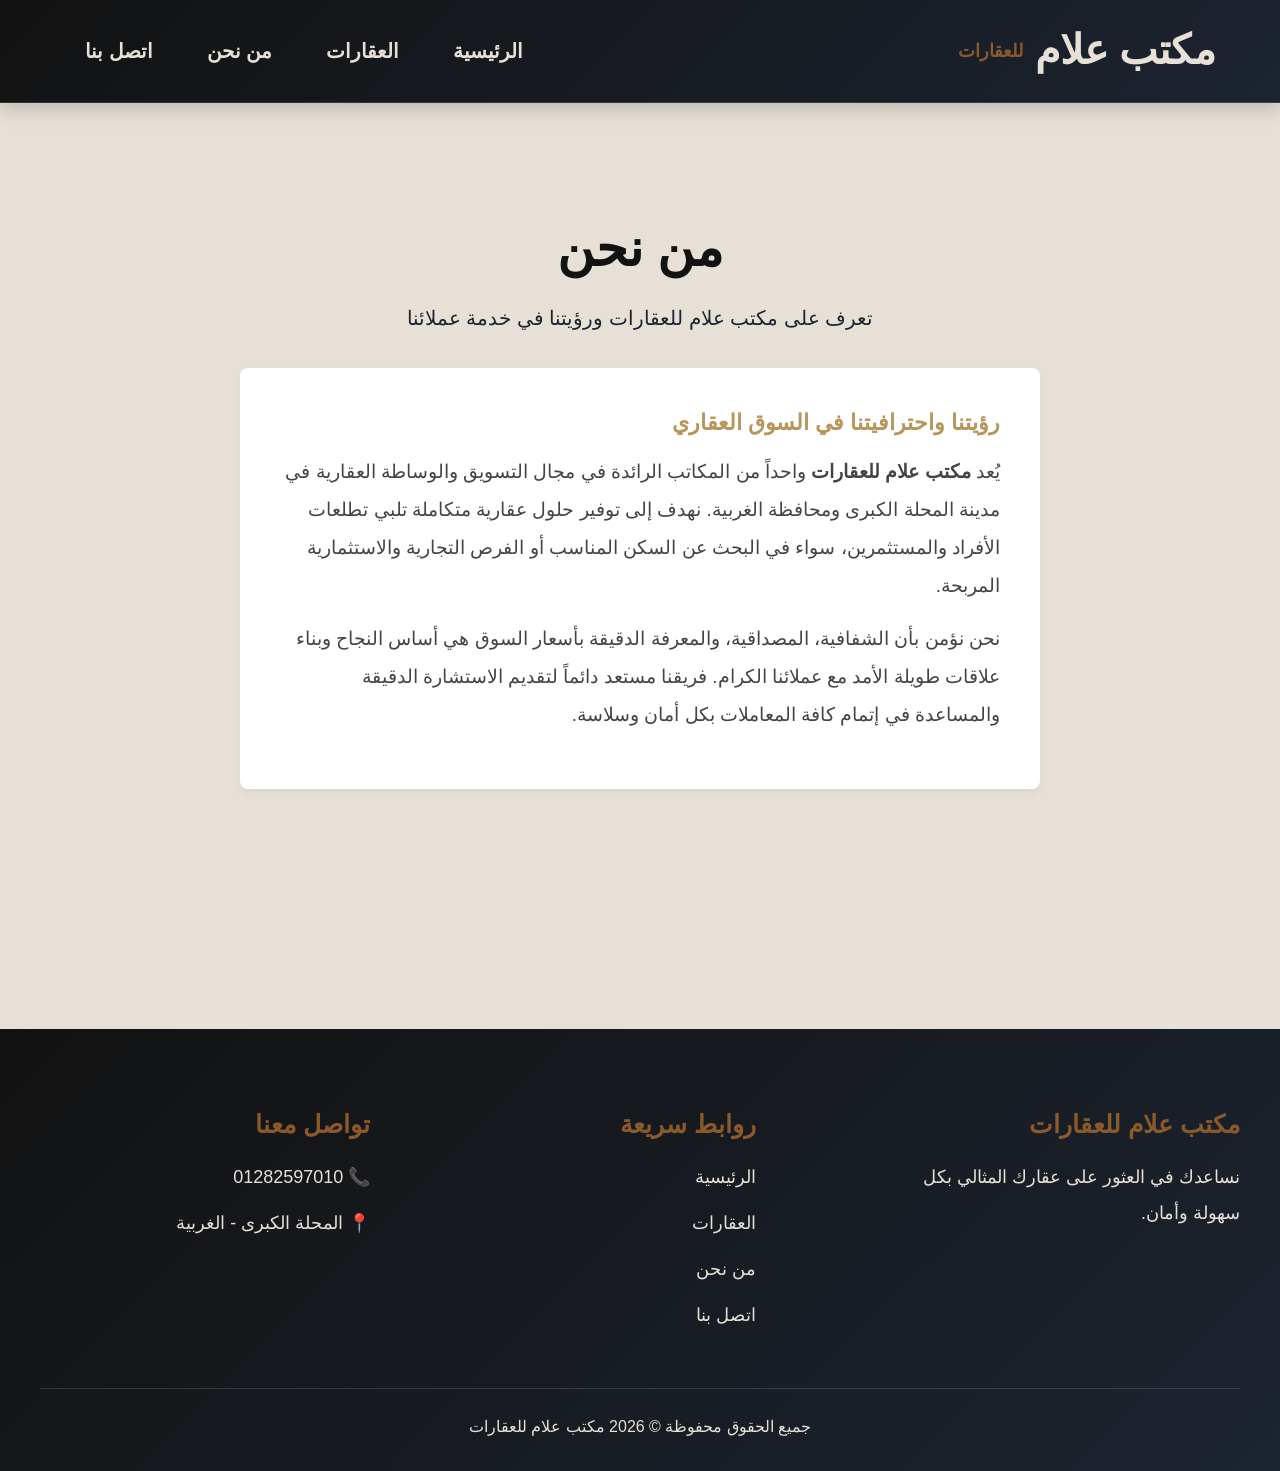
<file: about.html>
<!DOCTYPE html>
<html lang="ar" dir="rtl">

<head>
    <meta charset="UTF-8">
    <meta name="viewport" content="width=device-width, initial-scale=1.0">
    <title>من نحن - مكتب علام للعقارات</title>
    <link rel="stylesheet" href="style.css">
</head>

<body>

    <nav>
        <div>
            <h1>مكتب علام</h1>
            <span>للعقارات</span>
        </div>
        <div>
            <a href="index.html">الرئيسية</a>
            <a href="properties.html">العقارات</a>
            <a href="about.html">من نحن</a>
            <a href="contact.html">اتصل بنا</a>
        </div>
    </nav>

    <section class="featured-properties">
        <h2>من نحن</h2>
        <p>تعرف على مكتب علام للعقارات ورؤيتنا في خدمة عملائنا</p>

        <div style="max-width: 800px; margin: 30px auto; background: #fff; padding: 40px; border-radius: 8px; box-shadow: 0 4px 10px rgba(0,0,0,0.05); text-align: right; line-height: 1.8; color: #444;">
            <h3 style="color: #b8955a; margin-bottom: 15px; font-size: 22px;">رؤيتنا واحترافيتنا في السوق العقاري</h3>
            <p style="margin-bottom: 15px;">
                يُعد <strong>مكتب علام للعقارات</strong> واحداً من المكاتب الرائدة في مجال التسويق والوساطة العقارية في مدينة المحلة الكبرى ومحافظة الغربية. نهدف إلى توفير حلول عقارية متكاملة تلبي تطلعات الأفراد والمستثمرين، سواء في البحث عن السكن المناسب أو الفرص التجارية والاستثمارية المربحة.
            </p>
            <p style="margin-bottom: 15px;">
                نحن نؤمن بأن الشفافية، المصداقية، والمعرفة الدقيقة بأسعار السوق هي أساس النجاح وبناء علاقات طويلة الأمد مع عملائنا الكرام. فريقنا مستعد دائماً لتقديم الاستشارة الدقيقة والمساعدة في إتمام كافة المعاملات بكل أمان وسلاسة.
            </p>
        </div>
    </section>

    <footer class="site-footer">
        <div class="footer-content">
            <div class="footer-about">
                <h3>مكتب علام للعقارات</h3>
                <p>نساعدك في العثور على عقارك المثالي بكل سهولة وأمان.</p>
            </div>
            <div class="footer-links">
                <h3>روابط سريعة</h3>
                <a href="index.html">الرئيسية</a>
                <a href="properties.html">العقارات</a>
                <a href="about.html">من نحن</a>
                <a href="contact.html">اتصل بنا</a>
            </div>
            <div class="footer-contact">
                <h3>تواصل معنا</h3>
                <p>📞 01282597010</p>
                <p>📍 المحلة الكبرى - الغربية</p>
            </div>
        </div>
        <div class="footer-bottom">
            <p>جميع الحقوق محفوظة &copy; 2026 مكتب علام للعقارات</p>
        </div>
    </footer>

</body>
</html>
</file>
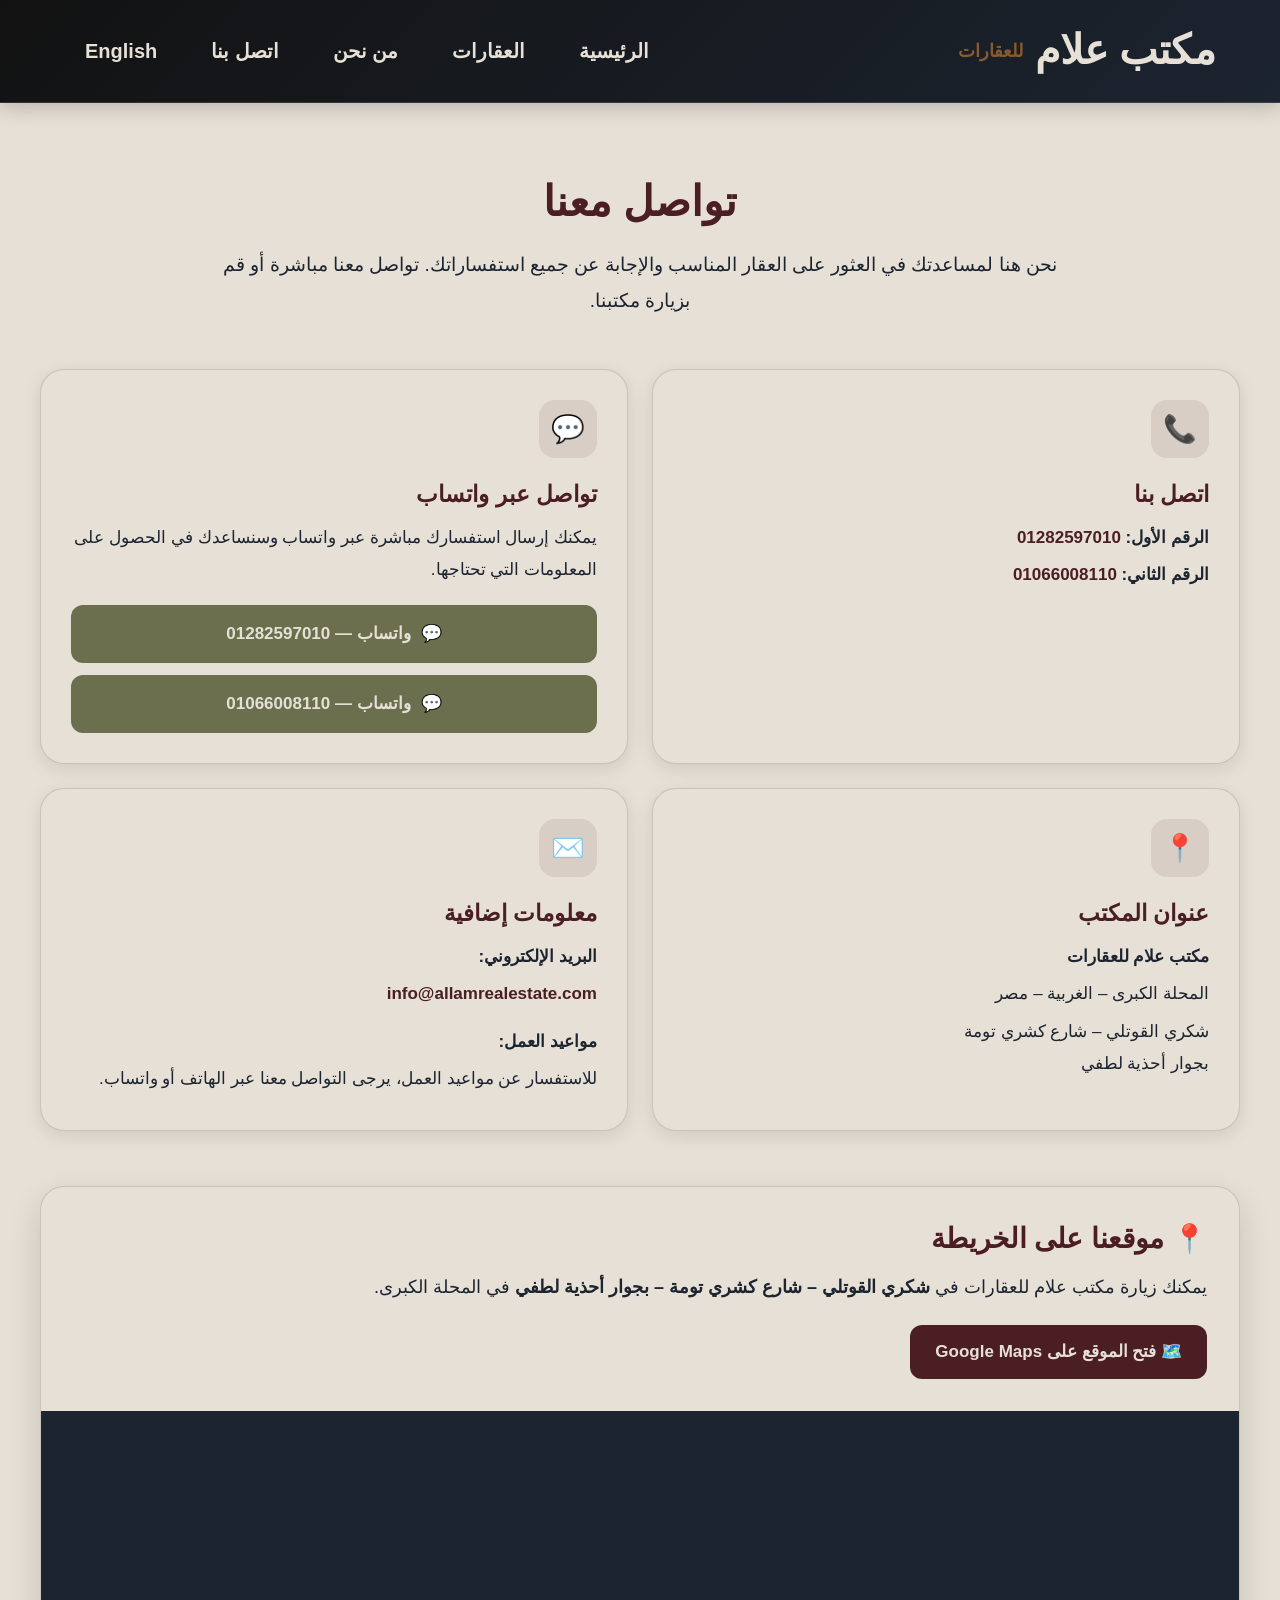
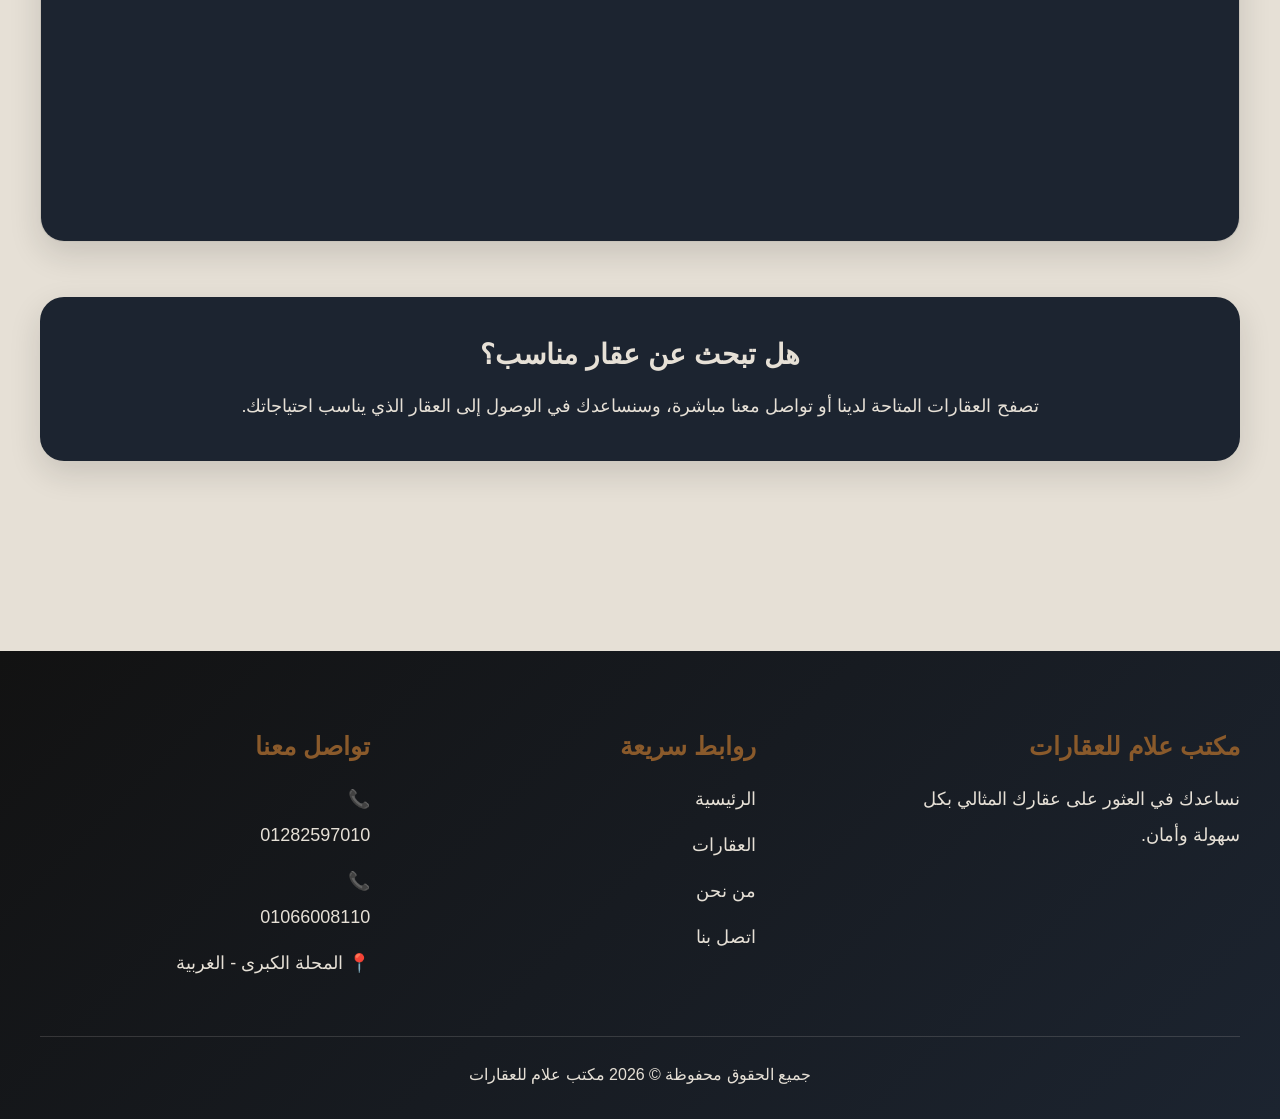
<file: contact.html>
<!DOCTYPE html>
<html lang="ar" dir="rtl">

<head>

    <meta charset="UTF-8">

    <meta name="viewport" content="width=device-width, initial-scale=1.0">

    <title id="pageTitle">
        اتصل بنا - مكتب علام للعقارات
    </title>

    <link rel="stylesheet" href="style.css">

    <style>

        /* =========================
           CONTACT PAGE
        ========================= */

        .contact-page {
            padding: 70px 20px 90px;
            background: var(--background);
        }

        .contact-header {
            text-align: center;
            max-width: 850px;
            margin: 0 auto 50px;
        }

        .contact-header h2 {
            font-size: 42px;
            margin-bottom: 15px;
            color: var(--primary);
        }

        .contact-header p {
            font-size: 19px;
            color: var(--text-medium);
            line-height: 1.9;
        }

        .contact-grid {
            max-width: 1200px;
            margin: 0 auto;
            display: grid;
            grid-template-columns: repeat(2, 1fr);
            gap: 24px;
        }

        .contact-card {
            background: var(--surface);
            border: 1px solid var(--border);
            border-radius: var(--radius-lg);
            padding: 30px;
            box-shadow: var(--shadow-sm);
            transition: var(--transition);
        }

        .contact-card:hover {
            transform: translateY(-5px);
            box-shadow: var(--shadow-md);
        }

        .contact-icon {
            width: 58px;
            height: 58px;
            border-radius: 16px;
            background: rgba(75, 30, 35, 0.09);
            display: flex;
            align-items: center;
            justify-content: center;
            font-size: 27px;
            margin-bottom: 20px;
        }

        .contact-card h3 {
            color: var(--primary);
            font-size: 23px;
            margin-bottom: 12px;
        }

        .contact-card p {
            color: var(--text-medium);
            font-size: 17px;
            line-height: 1.9;
            margin: 5px 0;
        }

        .contact-card a {
            color: var(--primary);
            text-decoration: none;
            font-weight: 700;
        }

        .contact-card a:hover {
            text-decoration: underline;
        }

        /* =========================
           WHATSAPP
        ========================= */

        .whatsapp-buttons {
            display: flex;
            flex-direction: column;
            gap: 12px;
            margin-top: 18px;
        }

        .whatsapp-btn {
            display: flex !important;
            align-items: center;
            justify-content: center;
            gap: 10px;
            min-height: 54px;
            padding: 12px 20px;
            border-radius: 12px;
            background: var(--olive);
            color: var(--bone) !important;
            text-decoration: none !important;
            font-size: 17px;
            font-weight: 800;
            transition: var(--transition-fast);
        }

        .whatsapp-btn:hover {
            transform: translateY(-2px);
            box-shadow: var(--shadow-sm);
        }

        /* =========================
           LOCATION
        ========================= */

        .location-section {
            max-width: 1200px;
            margin: 55px auto 0;
            background: var(--surface);
            border: 1px solid var(--border);
            border-radius: var(--radius-lg);
            overflow: hidden;
            box-shadow: var(--shadow-md);
        }

        .location-info {
            padding: 32px;
        }

        .location-info h3 {
            color: var(--primary);
            font-size: 28px;
            margin-bottom: 12px;
        }

        .location-info p {
            color: var(--text-medium);
            font-size: 18px;
            line-height: 1.9;
            margin-bottom: 20px;
        }

        .map-container {
            width: 100%;
            height: 430px;
            background: var(--midnight-blue);
        }

        .map-container iframe {
            width: 100%;
            height: 100%;
            border: 0;
            display: block;
        }

        .map-button {
            display: inline-flex;
            align-items: center;
            justify-content: center;
            min-height: 54px;
            padding: 0 25px;
            border-radius: 12px;
            background: var(--primary);
            color: var(--bone) !important;
            text-decoration: none !important;
            font-size: 17px;
            font-weight: 800;
            transition: var(--transition-fast);
        }

        .map-button:hover {
            transform: translateY(-2px);
            box-shadow: var(--shadow-sm);
        }

        /* =========================
           FINAL NOTE
        ========================= */

        .contact-note {
            max-width: 1200px;
            margin: 55px auto 0;
            padding: 38px;
            border-radius: var(--radius-lg);
            background: var(--midnight-blue);
            color: var(--bone);
            text-align: center;
            box-shadow: var(--shadow-md);
        }

        .contact-note h3 {
            font-size: 28px;
            margin-bottom: 15px;
        }

        .contact-note p {
            max-width: 800px;
            margin: 0 auto;
            font-size: 18px;
            line-height: 1.9;
        }

        /* =========================
           MOBILE
        ========================= */

        @media (max-width: 768px) {

            .contact-page {
                padding: 50px 15px 70px;
            }

            .contact-header h2 {
                font-size: 32px;
            }

            .contact-header p {
                font-size: 16px;
            }

            .contact-grid {
                grid-template-columns: 1fr;
                gap: 18px;
            }

            .contact-card {
                padding: 24px;
            }

            .contact-card h3 {
                font-size: 21px;
            }

            .location-info {
                padding: 25px;
            }

            .location-info h3 {
                font-size: 24px;
            }

            .map-container {
                height: 330px;
            }

            .contact-note {
                padding: 28px 20px;
            }

            .contact-note h3 {
                font-size: 24px;
            }

        }

    </style>

</head>


<body>


<!-- =========================
     NAVBAR
========================= -->

<nav>

    <div>

        <h1 id="officeName">
            مكتب علام
        </h1>

        <span id="officeSubtitle">
            للعقارات
        </span>

    </div>


    <div>

        <a id="navHome" href="index.html">
            الرئيسية
        </a>

        <a id="navProperties" href="properties.html">
            العقارات
        </a>

        <a id="navAbout" href="about.html">
            من نحن
        </a>

        <a id="navContact" href="contact.html">
            اتصل بنا
        </a>

        <a id="navLanguage" href="contact.html?lang=en">
            English
        </a>

    </div>

</nav>



<!-- =========================
     CONTACT PAGE
========================= -->

<main class="contact-page">


    <div class="contact-header">

        <h2 id="contactTitle">
            تواصل معنا
        </h2>

        <p id="contactIntro">
            نحن هنا لمساعدتك في العثور على العقار المناسب
            والإجابة عن جميع استفساراتك.
            تواصل معنا مباشرة أو قم بزيارة مكتبنا.
        </p>

    </div>



    <!-- =========================
         CONTACT CARDS
    ========================== -->

    <div class="contact-grid">


        <!-- PHONE -->

        <div class="contact-card">

            <div class="contact-icon">
                📞
            </div>

            <h3 id="phoneTitle">
                اتصل بنا
            </h3>

            <p>
                <strong id="phoneOneLabel">
                    الرقم الأول:
                </strong>

                <a href="tel:+201282597010">
                    01282597010
                </a>

            </p>


            <p>

                <strong id="phoneTwoLabel">
                    الرقم الثاني:
                </strong>

                <a href="tel:+201066008110">
                    01066008110
                </a>

            </p>

        </div>



        <!-- WHATSAPP -->

        <div class="contact-card">

            <div class="contact-icon">
                💬
            </div>

            <h3 id="whatsappTitle">
                تواصل عبر واتساب
            </h3>

            <p id="whatsappIntro">
                يمكنك إرسال استفسارك مباشرة عبر واتساب
                وسنساعدك في الحصول على المعلومات التي تحتاجها.
            </p>


            <div class="whatsapp-buttons">

                <a
                    class="whatsapp-btn"
                    href="https://wa.me/201282597010?text=%D9%85%D8%B1%D8%AD%D8%A8%D8%A7%D8%8C%20%D8%A3%D8%B1%D9%8A%D8%AF%20%D8%A7%D9%84%D8%A7%D8%B3%D8%AA%D9%81%D8%B3%D8%A7%D8%B1%20%D8%B9%D9%86%20%D8%A3%D8%AD%D8%AF%20%D8%A7%D9%84%D8%B9%D9%82%D8%A7%D8%B1%D8%A7%D8%AA."
                    target="_blank"
                    rel="noopener">

                    💬
                    <span id="whatsappOne">
                        واتساب — 01282597010
                    </span>

                </a>


                <a
                    class="whatsapp-btn"
                    href="https://wa.me/201066008110?text=%D9%85%D8%B1%D8%AD%D8%A8%D8%A7%D8%8C%20%D8%A3%D8%B1%D9%8A%D8%AF%20%D8%A7%D9%84%D8%A7%D8%B3%D8%AA%D9%81%D8%B3%D8%A7%D8%B1%20%D8%B9%D9%86%20%D8%A3%D8%AD%D8%AF%20%D8%A7%D9%84%D8%B9%D9%82%D8%A7%D8%B1%D8%A7%D8%AA."
                    target="_blank"
                    rel="noopener">

                    💬
                    <span id="whatsappTwo">
                        واتساب — 01066008110
                    </span>

                </a>

            </div>

        </div>



        <!-- ADDRESS -->

        <div class="contact-card">

            <div class="contact-icon">
                📍
            </div>

            <h3 id="addressTitle">
                عنوان المكتب
            </h3>

            <p>
                <strong>
                    مكتب علام للعقارات
                </strong>
            </p>

            <p id="addressCity">
                المحلة الكبرى – الغربية – مصر
            </p>

            <p id="addressDetails">

                شكري القوتلي – شارع كشري تومة

                <br>

                بجوار أحذية لطفي

            </p>

        </div>



        <!-- EMAIL -->

        <div class="contact-card">

            <div class="contact-icon">
                ✉️
            </div>

            <h3 id="additionalTitle">
                معلومات إضافية
            </h3>

            <p>
                <strong id="emailLabel">
                    البريد الإلكتروني:
                </strong>
            </p>

            <p>

                <a href="mailto:info@allamrealestate.com">
                    info@allamrealestate.com
                </a>

            </p>

            <p style="margin-top:15px;">

                <strong id="workingHoursLabel">
                    مواعيد العمل:
                </strong>

            </p>

            <p id="workingHoursText">
                للاستفسار عن مواعيد العمل،
                يرجى التواصل معنا عبر الهاتف أو واتساب.
            </p>

        </div>

    </div>



    <!-- =========================
         LOCATION
    ========================== -->

    <section class="location-section">


        <div class="location-info">

            <h3 id="mapTitle">
                📍 موقعنا على الخريطة
            </h3>

            <p id="mapDescription">

                يمكنك زيارة مكتب علام للعقارات في

                <strong>
                    شكري القوتلي – شارع كشري تومة – بجوار أحذية لطفي
                </strong>

                في المحلة الكبرى.

            </p>


            <a
                class="map-button"
                href="https://maps.app.goo.gl/56nU92BMF7iquvtY7?g_st=aw"
                target="_blank"
                rel="noopener"
                id="mapButton">

                🗺️ فتح الموقع على Google Maps

            </a>

        </div>


        <div class="map-container">

            <iframe
                src="https://www.google.com/maps?q=Shokry%20El%20Koutly%2C%20El%20Mahalla%20El%20Kubra%2C%20Egypt&output=embed"
                loading="lazy"
                allowfullscreen
                referrerpolicy="no-referrer-when-downgrade">
            </iframe>

        </div>

    </section>



    <!-- =========================
         FINAL NOTE
    ========================== -->

    <section class="contact-note">

        <h3 id="finalTitle">
            هل تبحث عن عقار مناسب؟
        </h3>

        <p id="finalText">
            تصفح العقارات المتاحة لدينا أو تواصل معنا مباشرة،
            وسنساعدك في الوصول إلى العقار الذي يناسب احتياجاتك.
        </p>

    </section>

</main>



<!-- =========================
     FOOTER
========================= -->

<footer class="site-footer">

    <div class="footer-content">


        <div class="footer-about">

            <h3 id="footerOfficeName">
                مكتب علام للعقارات
            </h3>

            <p id="footerAboutText">
                نساعدك في العثور على عقارك المثالي
                بكل سهولة وأمان.
            </p>

        </div>


        <div class="footer-links">

            <h3 id="footerLinksTitle">
                روابط سريعة
            </h3>

            <a id="footerHome" href="index.html">
                الرئيسية
            </a>

            <a id="footerProperties" href="properties.html">
                العقارات
            </a>

            <a id="footerAbout" href="about.html">
                من نحن
            </a>

            <a id="footerContact" href="contact.html">
                اتصل بنا
            </a>

        </div>


        <div class="footer-contact">

            <h3 id="footerContactTitle">
                تواصل معنا
            </h3>

            <p>
                📞
                <a href="tel:+201282597010">
                    01282597010
                </a>
            </p>

            <p>
                📞
                <a href="tel:+201066008110">
                    01066008110
                </a>
            </p>

            <p id="footerLocation">
                📍 المحلة الكبرى - الغربية
            </p>

        </div>

    </div>


    <div class="footer-bottom">

        <p id="footerCopyright">
            جميع الحقوق محفوظة © 2026 مكتب علام للعقارات
        </p>

    </div>

</footer>



<!-- =========================
     LANGUAGE SCRIPT
========================= -->

<script>

const params =
    new URLSearchParams(
        window.location.search
    );

const isEnglish =
    params.get("lang") === "en";


if (isEnglish) {

    document.documentElement.lang =
        "en";

    document.documentElement.dir =
        "ltr";


    document.title =
        "Contact Us - Allam Real Estate";


    /* NAVBAR */

    document.getElementById("officeName").textContent =
        "Allam Real Estate";

    document.getElementById("officeSubtitle").textContent =
        "Real Estate Office";

    document.getElementById("navHome").textContent =
        "Home";

    document.getElementById("navProperties").textContent =
        "Properties";

    document.getElementById("navAbout").textContent =
        "About Us";

    document.getElementById("navContact").textContent =
        "Contact Us";

    document.getElementById("navLanguage").textContent =
        "العربية";


    document.getElementById("navHome").href =
        "english.html";

    document.getElementById("navProperties").href =
        "properties.html?lang=en";

    document.getElementById("navAbout").href =
        "about.html?lang=en";

    document.getElementById("navContact").href =
        "contact.html?lang=en";

    document.getElementById("navLanguage").href =
        "contact.html";


    /* HEADER */

    document.getElementById("contactTitle").textContent =
        "Contact Us";

    document.getElementById("contactIntro").textContent =
        "We are here to help you find the right property and answer all your questions. Contact us directly or visit our office.";


    /* PHONE */

    document.getElementById("phoneTitle").textContent =
        "Call Us";

    document.getElementById("phoneOneLabel").textContent =
        "Phone 1:";

    document.getElementById("phoneTwoLabel").textContent =
        "Phone 2:";


    /* WHATSAPP */

    document.getElementById("whatsappTitle").textContent =
        "Contact Us on WhatsApp";

    document.getElementById("whatsappIntro").textContent =
        "Send us your inquiry directly through WhatsApp and we will help you with the information you need.";

    document.getElementById("whatsappOne").textContent =
        "WhatsApp — 01282597010";

    document.getElementById("whatsappTwo").textContent =
        "WhatsApp — 01066008110";


    /* ADDRESS */

    document.getElementById("addressTitle").textContent =
        "Office Address";

    document.getElementById("addressCity").textContent =
        "El Mahalla El Kubra – Gharbia – Egypt";

    document.getElementById("addressDetails").innerHTML =
        "Shokry El Koutly – Kashry Toma Street<br>Next to Lotfy Shoes";


    /* ADDITIONAL */

    document.getElementById("additionalTitle").textContent =
        "Additional Information";

    document.getElementById("emailLabel").textContent =
        "Email:";

    document.getElementById("workingHoursLabel").textContent =
        "Working Hours:";

    document.getElementById("workingHoursText").textContent =
        "For working hours and availability, please contact us by phone or WhatsApp.";


    /* MAP */

    document.getElementById("mapTitle").textContent =
        "📍 Our Location";

    document.getElementById("mapDescription").innerHTML =
        "You can visit Allam Real Estate at <strong>Shokry El Koutly – Kashry Toma Street – next to Lotfy Shoes</strong> in El Mahalla El Kubra.";

    document.getElementById("mapButton").textContent =
        "🗺️ Open Location on Google Maps";


    /* FINAL */

    document.getElementById("finalTitle").textContent =
        "Looking for the right property?";

    document.getElementById("finalText").textContent =
        "Browse our available properties or contact us directly, and we will help you find a property that suits your needs.";


    /* FOOTER */

    document.getElementById("footerOfficeName").textContent =
        "Allam Real Estate";

    document.getElementById("footerAboutText").textContent =
        "We help you find your ideal property with ease and confidence.";

    document.getElementById("footerLinksTitle").textContent =
        "Quick Links";

    document.getElementById("footerHome").textContent =
        "Home";

    document.getElementById("footerProperties").textContent =
        "Properties";

    document.getElementById("footerAbout").textContent =
        "About Us";

    document.getElementById("footerContact").textContent =
        "Contact Us";

    document.getElementById("footerContactTitle").textContent =
        "Contact Us";

    document.getElementById("footerLocation").textContent =
        "📍 El Mahalla El Kubra - Gharbia";

    document.getElementById("footerCopyright").textContent =
        "© 2026 Allam Real Estate. All Rights Reserved.";

}

</script>


</body>

</html>
</file>
<file: style.css>
/* =========================================================
   ALLAM REAL ESTATE
   Sophisticated Modern Luxury Color System
   ========================================================= */


/* =========================================================
   1. DESIGN SYSTEM
   ========================================================= */

:root {

    /* Main Palette */
    --bone: #E6E0D6;
    --merlot: #4B1E23;
    --olive: #6B6F4E;
    --midnight-blue: #1C2430;
    --tobacco: #8A5A2B;
    --graphite: #121212;

    /* Semantic Colors */
    --background: var(--bone);
    --surface: var(--bone);
    --surface-dark: var(--midnight-blue);

    --text-dark: var(--graphite);
    --text-medium: var(--midnight-blue);
    --text-light: var(--olive);

    --primary: var(--merlot);
    --secondary: var(--midnight-blue);
    --accent: var(--tobacco);
    --accent-secondary: var(--olive);

    --border: rgba(18, 18, 18, 0.14);

    --shadow-sm:
        0 5px 18px rgba(18, 18, 18, 0.10);

    --shadow-md:
        0 12px 32px rgba(18, 18, 18, 0.14);

    --shadow-lg:
        0 20px 50px rgba(18, 18, 18, 0.18);

    --radius-sm: 9px;
    --radius-md: 16px;
    --radius-lg: 24px;

    --container: 1200px;

    --transition-fast: 0.2s ease;
    --transition: 0.35s ease;
    --transition-slow: 0.6s ease;
}


/* =========================================================
   2. RESET
   ========================================================= */

* {
    box-sizing: border-box;
    margin: 0;
    padding: 0;
}

html {
    scroll-behavior: smooth;
    width: 100%;
}

body {
    width: 100%;
    min-height: 100vh;

    background: var(--bone);
    color: var(--graphite);

    font-family:
        "Cairo",
        "Segoe UI",
        Tahoma,
        Arial,
        sans-serif;

    font-size: 17px;
    line-height: 1.9;

    overflow-x: hidden;

    -webkit-font-smoothing: antialiased;
    text-rendering: optimizeLegibility;
}

img {
    display: block;
    max-width: 100%;
}

a {
    color: inherit;
}

button,
input,
select,
textarea {
    font-family: inherit;
}

button {
    cursor: pointer;
}

::selection {
    background: var(--tobacco);
    color: var(--bone);
}


/* =========================================================
   3. GENERAL TYPOGRAPHY
   ========================================================= */

h1,
h2,
h3,
h4,
h5,
h6 {
    line-height: 1.4;
}

p {
    line-height: 1.9;
}

.section-title {
    margin-bottom: 12px;

    color: var(--graphite);

    font-size:
        clamp(32px, 3vw, 44px);

    font-weight: 800;
    line-height: 1.35;
}

.section-description {
    max-width: 720px;
    margin: 0 auto;

    color: var(--midnight-blue);

    font-size: 18px;
    line-height: 1.9;
}


/* =========================================================
   4. NAVBAR
   ========================================================= */

nav {
    position: relative;
    z-index: 1000;

    width: 100%;
    min-height: 82px;

    display: flex;
    align-items: center;
    justify-content: space-between;

    gap: 30px;

    padding: 14px 5%;

    background:
        linear-gradient(
            135deg,
            var(--graphite),
            var(--midnight-blue)
        );

    color: var(--bone);

    border-bottom:
        1px solid rgba(230, 224, 214, 0.15);

    box-shadow:
        0 4px 20px rgba(18, 18, 18, 0.22);
}


/* اسم المكتب */

nav > div:first-child {
    display: flex;
    align-items: center;

    gap: 12px;

    flex-shrink: 0;
}

nav h1 {
    margin: 0;

    color: var(--bone);

    font-size: 34px;
    font-weight: 800;

    line-height: 1.25;

    white-space: nowrap;
}

nav span {
    color: var(--tobacco);

    font-size: 16px;
    font-weight: 600;

    white-space: nowrap;
}


/* روابط النافبار */

nav > div:last-child {
    display: flex;
    align-items: center;
    justify-content: flex-end;

    flex-wrap: wrap;

    gap: 8px;
}

nav div a {
    position: relative;

    display: inline-flex;
    align-items: center;
    justify-content: center;

    min-height: 44px;

    padding: 11px 16px;

    color: var(--bone);

    text-decoration: none;

    font-size: 18px;
    font-weight: 700;

    border-radius: 9px;

    white-space: nowrap;

    transition:
        color var(--transition),
        background var(--transition),
        transform var(--transition);
}

nav div a::after {
    content: "";

    position: absolute;

    right: 13px;
    left: 13px;
    bottom: 4px;

    height: 2px;

    background: var(--tobacco);

    transform: scaleX(0);

    transform-origin: center;

    transition:
        transform var(--transition);
}

nav div a:hover {
    color: var(--bone);

    background:
        rgba(230, 224, 214, 0.08);

    transform:
        translateY(-2px);
}

nav div a:hover::after {
    transform: scaleX(1);
}

nav div a:focus-visible {
    outline: 2px solid var(--tobacco);
    outline-offset: 3px;
}


/* =========================================================
   5. GENERAL CONTAINERS
   ========================================================= */

.container {
    width:
        min(
            calc(100% - 40px),
            var(--container)
        );

    margin-inline: auto;
}

section {
    width: 100%;
}


/* =========================================================
   6. HERO
   ========================================================= */

.hero {
    position: relative;

    min-height: 590px;

    display: flex;
    align-items: center;
    justify-content: center;

    padding: 90px 20px;

    text-align: center;

    color: var(--bone);

    background:
        linear-gradient(
            135deg,
            rgba(18, 18, 18, 0.92),
            rgba(28, 36, 48, 0.78)
        ),
        url("property1.jpg")
        center / cover no-repeat;

    overflow: hidden;
}

.hero::before {
    content: "";

    position: absolute;
    inset: 0;

    background:
        radial-gradient(
            circle at center,
            transparent 25%,
            rgba(18, 18, 18, 0.25) 100%
        );

    pointer-events: none;
}

.hero::after {
    content: "";

    position: absolute;

    width: 350px;
    height: 350px;

    right: -160px;
    bottom: -180px;

    border-radius: 50%;

    background:
        rgba(138, 90, 43, 0.13);

    animation:
        heroGlow 8s ease-in-out infinite alternate;
}

@keyframes heroGlow {

    from {
        transform:
            translate(0, 0)
            scale(1);
    }

    to {
        transform:
            translate(-40px, -25px)
            scale(1.15);
    }
}

.hero-content {
    position: relative;
    z-index: 2;

    width:
        min(100%, 1000px);

    margin: auto;

    animation:
        heroContent 0.9s ease both;
}

@keyframes heroContent {

    from {
        opacity: 0;

        transform:
            translateY(25px);
    }

    to {
        opacity: 1;

        transform:
            translateY(0);
    }
}

.hero-content h2 {
    max-width: 900px;

    margin:
        0 auto 18px;

    color: var(--bone);

    font-size:
        clamp(42px, 5vw, 64px);

    font-weight: 800;

    line-height: 1.35;

    letter-spacing: -0.5px;
}

.hero-content p {
    max-width: 750px;

    margin:
        0 auto 34px;

    color: var(--bone);

    font-size:
        clamp(18px, 2vw, 22px);

    line-height: 2;
}


/* =========================================================
   7. SEARCH BOX
   ========================================================= */

.search-box {
    position: relative;
    z-index: 5;

    width:
        min(100%, 1080px);

    margin:
        32px auto 0;

    display: flex;
    flex-wrap: wrap;
    align-items: center;
    justify-content: center;

    gap: 12px;

    padding: 20px;

    background: var(--bone);

    border:
        1px solid rgba(18, 18, 18, 0.12);

    border-radius:
        var(--radius-md);

    box-shadow:
        var(--shadow-lg);

    text-align: right;

    animation:
        searchAppear 0.8s 0.15s ease both;
}

@keyframes searchAppear {

    from {
        opacity: 0;

        transform:
            translateY(20px);
    }

    to {
        opacity: 1;

        transform:
            translateY(0);
    }
}

.search-box select,
.search-box input,
.search-box button {
    min-height: 50px;

    border-radius: 10px;

    font-size: 17px;
}

.search-box select,
.search-box input {
    flex: 1 1 165px;

    min-width: 150px;

    padding:
        11px 14px;

    color: var(--graphite);

    background: var(--bone);

    border:
        1px solid var(--border);

    outline: none;

    transition:
        border-color var(--transition),
        box-shadow var(--transition),
        transform var(--transition);
}

.search-box select:hover,
.search-box input:hover {
    border-color:
        var(--tobacco);
}

.search-box select:focus,
.search-box input:focus {
    border-color:
        var(--tobacco);

    box-shadow:
        0 0 0 4px
        rgba(138, 90, 43, 0.15);

    transform:
        translateY(-1px);
}

.search-box button {
    flex: 0 0 auto;

    padding:
        11px 27px;

    color: var(--bone);

    background:
        var(--merlot);

    border: none;

    font-size: 17px;
    font-weight: 800;

    transition:
        transform var(--transition),
        background var(--transition),
        box-shadow var(--transition);
}

.search-box button:hover {
    background:
        var(--graphite);

    transform:
        translateY(-3px);

    box-shadow:
        var(--shadow-sm);
}


/* =========================================================
   8. BUTTONS
   ========================================================= */

.btn,
button {
    transition:
        background var(--transition),
        color var(--transition),
        transform var(--transition),
        box-shadow var(--transition);
}

.btn {
    display: inline-flex;
    align-items: center;
    justify-content: center;

    gap: 8px;

    min-height: 48px;

    padding:
        11px 22px;

    border-radius: 10px;

    text-decoration: none;

    font-size: 17px;
    font-weight: 800;
}

.btn-primary {
    color: var(--bone);

    background:
        var(--merlot);
}

.btn-primary:hover {
    color: var(--bone);

    background:
        var(--graphite);

    transform:
        translateY(-3px);

    box-shadow:
        var(--shadow-sm);
}

.btn-secondary {
    color: var(--graphite);

    background:
        var(--tobacco);
}

.btn-secondary:hover {
    color: var(--bone);

    background:
        var(--merlot);

    transform:
        translateY(-3px);

    box-shadow:
        var(--shadow-sm);
}

.btn-dark {
    color: var(--bone);

    background:
        var(--midnight-blue);
}

.btn-dark:hover {
    background:
        var(--graphite);

    transform:
        translateY(-3px);

    box-shadow:
        var(--shadow-sm);
}


/* =========================================================
   9. FEATURED PROPERTIES
   ========================================================= */

.featured-properties {
    padding:
        85px 20px;

    text-align: center;
}

.featured-properties > h2 {
    margin-bottom: 10px;

    color:
        var(--graphite);

    font-size:
        clamp(34px, 4vw, 44px);

    font-weight: 800;
}

.featured-properties > p {
    max-width: 720px;

    margin:
        0 auto;

    color:
        var(--midnight-blue);

    font-size: 18px;
}

.properties-container {
    width:
        min(
            100%,
            var(--container)
        );

    display: grid;

    grid-template-columns:
        repeat(3, minmax(0, 1fr));

    gap: 28px;

    margin:
        45px auto 0;

    padding: 0;
}


/* =========================================================
   10. PROPERTY CARD
   ========================================================= */

.property-card {
    position: relative;

    display: flex;
    flex-direction: column;

    min-width: 0;
    min-height: 100%;

    overflow: hidden;

    background:
        var(--bone);

    border:
        1px solid
        rgba(18, 18, 18, 0.10);

    border-radius:
        var(--radius-md);

    box-shadow:
        var(--shadow-sm);

    text-align: right;

    cursor: pointer;

    transition:
        transform 0.4s ease,
        box-shadow 0.4s ease,
        border-color 0.4s ease;
}

.property-card::before {
    content: "";

    position: absolute;

    top: 0;
    right: 0;
    left: 0;

    height: 3px;

    background:
        linear-gradient(
            90deg,
            var(--merlot),
            var(--tobacco),
            var(--olive)
        );

    transform:
        scaleX(0);

    transform-origin:
        center;

    transition:
        transform 0.4s ease;

    z-index: 3;
}

.property-card:hover {
    transform:
        translateY(-9px);

    border-color:
        var(--tobacco);

    box-shadow:
        var(--shadow-lg);
}

.property-card:hover::before {
    transform:
        scaleX(1);
}


/* =========================================================
   11. PROPERTY IMAGE
   ========================================================= */

.property-image {
    position: relative;

    width: 100%;
    height: 245px;

    overflow: hidden;

    background:
        var(--midnight-blue);
}

.property-image img {
    width: 100%;
    height: 100%;

    object-fit: cover;

    transition:
        transform 0.7s ease,
        filter 0.5s ease;
}

.property-card:hover
.property-image img {
    transform:
        scale(1.06);
}

.property-image.placeholder,
.property-placeholder {
    display: flex;

    align-items: center;
    justify-content: center;

    min-height: 245px;

    padding: 20px;

    color:
        var(--bone);

    background:
        var(--midnight-blue);

    text-align: center;
}

.property-placeholder span {
    font-size: 15px;
    font-weight: 700;
}


/* =========================================================
   12. PROPERTY INFO
   ========================================================= */

.property-info {
    display: flex;
    flex-direction: column;

    flex: 1;

    padding: 22px;
}

.property-info > span {
    align-self: flex-start;

    display: inline-flex;
    align-items: center;

    width: fit-content;

    margin-bottom: 11px;

    padding:
        5px 12px;

    color:
        var(--bone);

    background:
        var(--olive);

    border-radius:
        20px;

    font-size: 14px;
    font-weight: 800;
}

.property-info h3 {
    margin-bottom: 10px;

    color:
        var(--graphite);

    font-size: 23px;
    font-weight: 800;

    line-height: 1.6;
}

.property-info p {
    margin-bottom: 10px;

    color:
        var(--midnight-blue);

    font-size: 16px;

    line-height: 1.9;
}

.property-info strong {
    display: block;

    margin-top: auto;

    padding-top: 10px;

    color:
        var(--tobacco);

    font-size: 24px;
    font-weight: 800;
}


/* =========================================================
   13. PROPERTY META
   ========================================================= */

.property-meta,
.property-features {
    display: flex;

    flex-wrap: wrap;

    gap:
        9px 17px;

    margin:
        11px 0;
}

.property-meta span,
.property-features span {
    color:
        var(--olive);

    font-size: 15px;
}


/* =========================================================
   14. NO RESULTS
   ========================================================= */

#noResults,
.no-results {
    width:
        min(100%, 650px);

    margin:
        40px auto 0;

    padding:
        32px 22px;

    color:
        var(--midnight-blue);

    background:
        var(--bone);

    border:
        1px dashed
        var(--olive);

    border-radius:
        var(--radius-md);

    text-align: center;

    box-shadow:
        var(--shadow-sm);
}

#noResults h3,
.no-results h3 {
    margin-bottom: 9px;

    color:
        var(--graphite);

    font-size: 21px;
}

#noResults p,
.no-results p {
    font-size: 16px;
}


/* =========================================================
   15. PROPERTY DETAILS
   ========================================================= */

.property-details {
    width:
        min(
            calc(100% - 40px),
            1150px
        );

    margin:
        65px auto;

    display: grid;

    grid-template-columns:
        minmax(0, 1.1fr)
        minmax(320px, 0.9fr);

    gap: 50px;

    align-items: start;
}

.property-gallery {
    min-width: 0;
}

.main-property-image {
    width: 100%;
    height: 500px;

    object-fit: cover;

    background:
        var(--midnight-blue);

    border-radius:
        var(--radius-md);

    box-shadow:
        var(--shadow-md);

    transition:
        transform var(--transition),
        box-shadow var(--transition);
}

.main-property-image:hover {
    box-shadow:
        var(--shadow-lg);
}

.property-thumbnails {
    display: flex;

    gap: 11px;

    margin-top: 14px;

    padding-bottom: 5px;

    overflow-x: auto;
}

.property-thumbnails img {
    flex:
        0 0 auto;

    width: 88px;
    height: 68px;

    object-fit: cover;

    border:
        2px solid transparent;

    border-radius: 9px;

    cursor: pointer;

    opacity: 0.72;

    transition:
        opacity var(--transition),
        border-color var(--transition),
        transform var(--transition);
}

.property-thumbnails img:hover {
    opacity: 1;

    transform:
        translateY(-3px);
}

.property-thumbnails img.active {
    opacity: 1;

    border-color:
        var(--tobacco);
}

.details-info {
    padding:
        5px 0;
}

.details-info h2 {
    margin-bottom: 13px;

    color:
        var(--graphite);

    font-size:
        clamp(32px, 4vw, 44px);

    font-weight: 800;

    line-height: 1.45;
}

.details-info strong {
    display: block;

    margin-bottom: 24px;

    color:
        var(--tobacco);

    font-size: 30px;

    font-weight: 800;
}

.details-info p {
    margin-bottom: 15px;

    color:
        var(--midnight-blue);

    font-size: 17px;

    line-height: 2;
}

.details-info .status,
.property-status {
    display: inline-flex;

    width: fit-content;

    margin-bottom: 13px;

    padding:
        6px 14px;

    color:
        var(--bone);

    background:
        var(--merlot);

    border-radius:
        20px;

    font-size: 15px;

    font-weight: 800;
}


/* =========================================================
   16. DETAILS GRID
   ========================================================= */

.property-data,
.details-grid {
    display: grid;

    grid-template-columns:
        repeat(2, minmax(0, 1fr));

    gap: 11px;

    margin:
        27px 0;
}

.property-data > div,
.details-grid > div {
    padding: 15px;

    background:
        var(--bone);

    border:
        1px solid
        var(--border);

    border-radius: 10px;

    transition:
        transform var(--transition),
        border-color var(--transition),
        box-shadow var(--transition);
}

.property-data > div:hover,
.details-grid > div:hover {
    transform:
        translateY(-2px);

    border-color:
        var(--tobacco);

    box-shadow:
        var(--shadow-sm);
}

.property-data strong,
.details-grid strong {
    display: block;

    margin-bottom: 4px;

    color:
        var(--merlot);

    font-size: 15px;
}

.property-data span,
.details-grid span {
    color:
        var(--graphite);

    font-size: 16px;
}


/* =========================================================
   17. DETAILS BUTTONS
   ========================================================= */

.details-buttons {
    display: flex;

    flex-wrap: wrap;

    gap: 11px;

    margin-top: 30px;
}

.details-buttons a,
.details-buttons button {
    display: inline-flex;

    align-items: center;
    justify-content: center;

    min-height: 48px;

    padding:
        11px 20px;

    color:
        var(--bone);

    background:
        var(--midnight-blue);

    border: none;

    border-radius: 10px;

    text-decoration: none;

    font-size: 16px;
    font-weight: 800;

    transition:
        background var(--transition),
        transform var(--transition),
        box-shadow var(--transition);
}

.details-buttons a:hover,
.details-buttons button:hover {
    background:
        var(--merlot);

    transform:
        translateY(-3px);

    box-shadow:
        var(--shadow-sm);
}

.details-buttons .whatsapp,
.whatsapp-button {
    background:
        var(--olive);
}

.details-buttons .whatsapp:hover,
.whatsapp-button:hover {
    background:
        var(--midnight-blue);
}


/* =========================================================
   18. CONTACT PAGE
   ========================================================= */

.contact-page {
    background:
        var(--bone);
}

.contact-hero {
    position: relative;

    min-height: 520px;

    display: flex;
    align-items: center;
    justify-content: center;

    padding:
        85px 20px;

    color:
        var(--bone);

    text-align: center;

    background:
        linear-gradient(
            135deg,
            rgba(18, 18, 18, 0.92),
            rgba(28, 36, 48, 0.78)
        ),
        var(
            --contact-hero-image,
            url("property1.jpg")
        )
        center / cover no-repeat;

    overflow: hidden;
}

.contact-hero-content {
    position: relative;
    z-index: 2;

    width:
        min(100%, 850px);

    animation:
        heroContent 0.9s ease both;
}

.contact-hero h1,
.contact-hero h2 {
    margin-bottom: 14px;

    color:
        var(--bone);

    font-size:
        clamp(42px, 5vw, 60px);

    font-weight: 800;
}

.contact-hero p {
    max-width: 720px;

    margin:
        0 auto;

    color:
        var(--bone);

    font-size: 19px;

    line-height: 1.9;
}

.contact-section {
    width:
        min(
            calc(100% - 40px),
            var(--container)
        );

    margin:
        70px auto;
}

.contact-grid {
    display: grid;

    grid-template-columns:
        minmax(0, 1.15fr)
        minmax(300px, 0.85fr);

    gap: 32px;
}

.contact-form-card,
.contact-info-card,
.info-card,
.map-card {
    background:
        var(--bone);

    border:
        1px solid
        rgba(18, 18, 18, 0.10);

    border-radius:
        var(--radius-md);

    box-shadow:
        var(--shadow-sm);
}

.contact-form-card,
.contact-info-card {
    padding: 32px;
}

.contact-form-card h2,
.contact-info-card h2 {
    margin-bottom: 11px;

    color:
        var(--graphite);

    font-size: 28px;
    font-weight: 800;
}

.contact-form-card > p,
.contact-info-card > p {
    margin-bottom: 27px;

    color:
        var(--midnight-blue);

    font-size: 17px;
}


/* =========================================================
   19. FORM
   ========================================================= */

.form-group {
    margin-bottom: 18px;
}

.form-group label {
    display: block;

    margin-bottom: 7px;

    color:
        var(--merlot);

    font-size: 16px;
    font-weight: 800;
}

.form-group input,
.form-group select,
.form-group textarea {
    width: 100%;

    padding:
        13px 14px;

    color:
        var(--graphite);

    background:
        var(--bone);

    border:
        1px solid
        var(--border);

    border-radius: 10px;

    outline: none;

    font-size: 17px;

    transition:
        border-color var(--transition),
        box-shadow var(--transition),
        background var(--transition);
}

.form-group input,
.form-group select {
    min-height: 48px;
}

.form-group textarea {
    min-height: 145px;

    resize: vertical;
}

.form-group input:focus,
.form-group select:focus,
.form-group textarea:focus {
    background:
        var(--bone);

    border-color:
        var(--tobacco);

    box-shadow:
        0 0 0 4px
        rgba(138, 90, 43, 0.13);
}

.contact-submit {
    width: 100%;

    min-height: 50px;

    padding:
        12px 20px;

    color:
        var(--bone);

    background:
        var(--merlot);

    border: none;

    border-radius: 10px;

    font-size: 17px;
    font-weight: 800;

    transition:
        background var(--transition),
        transform var(--transition),
        box-shadow var(--transition);
}

.contact-submit:hover {
    background:
        var(--graphite);

    transform:
        translateY(-3px);

    box-shadow:
        var(--shadow-sm);
}


/* =========================================================
   20. CONTACT ITEMS
   ========================================================= */

.contact-item {
    display: flex;

    align-items: flex-start;

    gap: 13px;

    margin-bottom: 19px;

    padding-bottom: 18px;

    border-bottom:
        1px solid
        var(--border);
}

.contact-item:last-child {
    margin-bottom: 0;

    padding-bottom: 0;

    border-bottom: none;
}

.contact-item-icon {
    flex:
        0 0 42px;

    width: 42px;
    height: 42px;

    display: flex;

    align-items: center;
    justify-content: center;

    color:
        var(--bone);

    background:
        var(--merlot);

    border-radius: 50%;

    transition:
        transform var(--transition),
        background var(--transition);
}

.contact-item:hover
.contact-item-icon {
    background:
        var(--olive);

    transform:
        scale(1.06)
        rotate(-4deg);
}

.contact-item h3 {
    margin-bottom: 3px;

    color:
        var(--graphite);

    font-size: 17px;
}

.contact-item p,
.contact-item a {
    color:
        var(--midnight-blue);

    font-size: 16px;

    text-decoration: none;
}

.contact-item a:hover {
    color:
        var(--tobacco);
}


/* =========================================================
   21. CONTACT INFO CARDS
   ========================================================= */

.contact-info-cards {
    display: grid;

    grid-template-columns:
        repeat(3, minmax(0, 1fr));

    gap: 20px;

    margin-top: 27px;
}

.info-card {
    padding: 27px;

    text-align: center;

    transition:
        transform var(--transition),
        box-shadow var(--transition);
}

.info-card:hover {
    transform:
        translateY(-5px);

    box-shadow:
        var(--shadow-md);
}

.info-card .icon {
    width: 50px;
    height: 50px;

    display: flex;

    align-items: center;
    justify-content: center;

    margin:
        0 auto 14px;

    color:
        var(--bone);

    background:
        var(--midnight-blue);

    border-radius: 50%;
}

.info-card h3 {
    margin-bottom: 8px;

    color:
        var(--graphite);

    font-size: 20px;
}

.info-card p,
.info-card a {
    color:
        var(--midnight-blue);

    font-size: 16px;

    text-decoration: none;
}


/* =========================================================
   22. MAP
   ========================================================= */

.map-section {
    width:
        min(
            calc(100% - 40px),
            var(--container)
        );

    margin:
        0 auto 70px;
}

.map-section h2 {
    margin-bottom: 8px;

    color:
        var(--graphite);

    font-size: 30px;

    font-weight: 800;
}

.map-section > p {
    margin-bottom: 21px;

    color:
        var(--midnight-blue);

    font-size: 16px;
}

.map-card {
    min-height: 350px;

    overflow: hidden;

    display: flex;

    align-items: center;
    justify-content: center;

    padding: 20px;

    background:
        var(--bone);

    text-align: center;
}

.map-card iframe {
    width: 100%;

    min-height: 400px;

    border: 0;

    border-radius: 12px;
}

.map-placeholder {
    max-width: 550px;

    padding: 30px;
}

.map-placeholder h3 {
    margin-bottom: 8px;

    color:
        var(--merlot);

    font-size: 21px;
}

.map-placeholder p {
    color:
        var(--midnight-blue);

    font-size: 16px;
}


/* =========================================================
   23. CTA
   ========================================================= */

.cta-section {
    width:
        min(
            calc(100% - 40px),
            var(--container)
        );

    margin:
        0 auto 75px;

    padding:
        50px 30px;

    color:
        var(--bone);

    background:
        linear-gradient(
            135deg,
            var(--graphite),
            var(--midnight-blue)
        );

    border-radius:
        var(--radius-lg);

    text-align: center;

    box-shadow:
        var(--shadow-md);

    position: relative;

    overflow: hidden;
}

.cta-section::before {
    content: "";

    position: absolute;

    width: 260px;
    height: 260px;

    top: -150px;
    left: -100px;

    border-radius: 50%;

    background:
        rgba(138, 90, 43, 0.12);

    animation:
        heroGlow 9s ease-in-out infinite alternate;
}

.cta-section h2,
.cta-section p,
.cta-buttons {
    position: relative;
    z-index: 2;
}

.cta-section h2 {
    margin-bottom: 10px;

    color:
        var(--bone);

    font-size:
        clamp(30px, 4vw, 40px);
}

.cta-section p {
    max-width: 650px;

    margin:
        0 auto 24px;

    color:
        var(--bone);

    font-size: 17px;
}

.cta-buttons {
    display: flex;

    justify-content: center;

    flex-wrap: wrap;

    gap: 11px;
}


/* =========================================================
   24. ABOUT
   ========================================================= */

.about-section {
    width:
        min(
            calc(100% - 40px),
            900px
        );

    margin:
        70px auto;

    padding: 45px;

    background:
        var(--bone);

    border:
        1px solid
        rgba(18, 18, 18, 0.10);

    border-radius:
        var(--radius-md);

    box-shadow:
        var(--shadow-sm);
}

.about-section h2 {
    margin-bottom: 14px;

    color:
        var(--graphite);

    font-size: 36px;
}

.about-section h3 {
    margin-bottom: 15px;

    color:
        var(--merlot);

    font-size: 25px;
}

.about-section p {
    margin-bottom: 16px;

    color:
        var(--midnight-blue);

    font-size: 18px;

    line-height: 2;
}

.about-section strong {
    color:
        var(--merlot);
}


/* =========================================================
   25. LOGIN / ADMIN
   ========================================================= */

.login-container {
    width:
        min(
            calc(100% - 40px),
            450px
        );

    margin:
        85px auto;

    padding: 38px;

    background:
        var(--bone);

    border:
        1px solid
        rgba(18, 18, 18, 0.10);

    border-radius:
        var(--radius-md);

    box-shadow:
        var(--shadow-md);
}

.login-container h2 {
    margin-bottom: 27px;

    color:
        var(--merlot);

    font-size: 27px;

    text-align: center;
}

.login-button {
    width: 100%;

    min-height: 50px;

    padding:
        12px 20px;

    color:
        var(--bone);

    background:
        var(--merlot);

    border: none;

    border-radius: 10px;

    font-size: 17px;
    font-weight: 800;
}

.login-button:hover {
    background:
        var(--graphite);

    transform:
        translateY(-3px);

    box-shadow:
        var(--shadow-sm);
}

#errorMessage {
    display: none;

    margin-bottom: 20px;

    padding:
        13px 15px;

    color:
        var(--merlot);

    background:
        var(--bone);

    border:
        1px solid
        var(--merlot);

    border-radius: 9px;

    text-align: center;

    font-size: 16px;
}


/* =========================================================
   26. ADMIN GENERAL
   ========================================================= */

.admin-page {
    background:
        var(--bone);
}

.admin-container {
    width:
        min(
            calc(100% - 40px),
            1200px
        );

    margin:
        45px auto;
}

.admin-card {
    background:
        var(--bone);

    border:
        1px solid
        rgba(18, 18, 18, 0.10);

    border-radius:
        var(--radius-md);

    box-shadow:
        var(--shadow-sm);
}


/* =========================================================
   27. FOOTER
   ========================================================= */

.site-footer {
    margin-top: 75px;

    padding:
        60px 20px 22px;

    color:
        var(--bone);

    background:
        linear-gradient(
            135deg,
            var(--graphite),
            var(--midnight-blue)
        );
}

.footer-content {
    width:
        min(
            100%,
            var(--container)
        );

    margin:
        0 auto 38px;

    display: grid;

    grid-template-columns:
        1.3fr 1fr 1fr;

    gap: 45px;
}

.footer-content h3 {
    margin-bottom: 15px;

    color:
        var(--tobacco);

    font-size: 21px;

    font-weight: 800;
}

.footer-content p,
.footer-content a {
    display: block;

    margin-bottom: 9px;

    color:
        var(--bone);

    font-size: 16px;

    text-decoration: none;

    line-height: 1.9;

    transition:
        color var(--transition),
        transform var(--transition);
}

.footer-content a:hover {
    color:
        var(--tobacco);

    transform:
        translateX(-3px);
}

.footer-about p {
    max-width: 350px;
}

.footer-bottom {
    width:
        min(
            100%,
            var(--container)
        );

    margin:
        0 auto;

    padding-top: 19px;

    border-top:
        1px solid
        rgba(230, 224, 214, 0.16);

    color:
        var(--bone);

    font-size: 14px;

    text-align: center;
}


/* =========================================================
   28. LOADING
   ========================================================= */

.loading,
#loadingText {
    padding:
        40px 20px;

    color:
        var(--midnight-blue);

    font-size: 17px;

    text-align: center;
}


/* =========================================================
   29. ERROR / SUCCESS
   ========================================================= */

.success-message {
    padding:
        13px 15px;

    color:
        var(--olive);

    background:
        var(--bone);

    border:
        1px solid
        var(--olive);

    border-radius: 9px;

    font-size: 16px;
}

.error-message {
    padding:
        13px 15px;

    color:
        var(--merlot);

    background:
        var(--bone);

    border:
        1px solid
        var(--merlot);

    border-radius: 9px;

    font-size: 16px;
}


/* =========================================================
   30. ACCESSIBILITY
   ========================================================= */

a:focus-visible,
button:focus-visible,
input:focus-visible,
select:focus-visible,
textarea:focus-visible {
    outline:
        2px solid
        var(--tobacco);

    outline-offset: 3px;
}


/* =========================================================
   31. LARGE SCREENS
   ========================================================= */

@media (min-width: 1400px) {

    nav {
        padding-inline: 7%;
    }

    nav h1 {
        font-size: 34px;
    }

    nav div a {
        font-size: 18px;
    }

    .hero {
        min-height: 650px;
    }

    .properties-container {
        gap: 32px;
    }

    .property-image {
        height: 260px;
    }
}


/* =========================================================
   32. LAPTOP / TABLET
   ========================================================= */

@media (max-width: 1100px) {

    nav {
        padding-inline: 25px;
        gap: 20px;
    }

    nav h1 {
        font-size: 27px;
    }

    nav span {
        font-size: 14px;
    }

    nav div a {
        padding:
            9px 12px;

        font-size: 16px;
    }

    nav > div:last-child {
        gap: 5px;
    }

    .properties-container {
        grid-template-columns:
            repeat(2, minmax(0, 1fr));
    }

    .property-details {
        grid-template-columns: 1fr;
        gap: 35px;
    }

    .main-property-image {
        height: 450px;
    }

    .contact-grid {
        grid-template-columns: 1fr;
    }

    .footer-content {
        grid-template-columns:
            repeat(2, minmax(0, 1fr));
    }
}


/* =========================================================
   33. SMALL LAPTOP / TABLET
   ========================================================= */

@media (max-width: 850px) {

    nav {
        gap: 16px;

        padding:
            13px 20px;
    }

    nav h1 {
        font-size: 25px;
    }

    nav span {
        font-size: 13px;
    }

    nav > div:last-child {
        gap: 5px;
    }

    nav div a {
        min-height: 42px;

        padding:
            8px 10px;

        font-size: 15px;
    }

    .search-box {
        gap: 10px;
    }

    .property-details {
        width:
            min(
                calc(100% - 35px),
                1150px
            );
    }

    .contact-info-cards {
        grid-template-columns:
            repeat(3, minmax(0, 1fr));
    }
}


/* =========================================================
   34. MOBILE
   ========================================================= */

@media (max-width: 700px) {

    body {
        font-size: 16px;
    }

    .container {
        width:
            calc(100% - 30px);
    }


    /* NAVBAR */

    nav {
        min-height: auto;

        flex-direction: column;

        align-items: center;

        gap: 12px;

        padding:
            17px 10px 14px;
    }

    nav > div:first-child {
        width: 100%;

        max-width: none;

        flex-direction: column;

        gap: 2px;

        text-align: center;
    }

    nav h1 {
        font-size: 28px;
        line-height: 1.3;
    }

    nav span {
        font-size: 14px;
    }

    nav > div:last-child {
        width: 100%;

        justify-content: center;

        gap: 4px 5px;
    }

    nav div a {
        min-height: 42px;

        padding:
            9px 10px;

        font-size: 15px;
        font-weight: 700;
    }


    /* HERO */

    .hero {
        min-height: 540px;

        padding:
            65px 15px;
    }

    .hero-content h2 {
        font-size: 36px;

        line-height: 1.4;
    }

    .hero-content p {
        font-size: 17px;

        line-height: 1.85;
    }


    /* SEARCH */

    .search-box {
        width: 100%;

        flex-direction: column;

        padding: 15px;

        gap: 10px;
    }

    .search-box select,
    .search-box input,
    .search-box button {
        width: 100%;

        min-width: 0;

        flex: none;

        font-size: 16px;
    }


    /* SECTIONS */

    .featured-properties {
        padding:
            65px 15px;
    }

    .featured-properties > h2 {
        font-size: 32px;
    }

    .featured-properties > p {
        font-size: 16px;
    }


    /* CARDS */

    .properties-container {
        grid-template-columns: 1fr;

        gap: 21px;

        margin-top: 32px;
    }

    .property-card {
        width: 100%;
    }

    .property-image {
        height: 235px;
    }

    .property-info {
        padding: 20px;
    }

    .property-info h3 {
        font-size: 21px;
    }

    .property-info p {
        font-size: 16px;
    }

    .property-info strong {
        font-size: 23px;
    }


    /* DETAILS */

    .property-details {
        width:
            calc(100% - 30px);

        margin:
            40px auto;

        gap: 28px;
    }

    .main-property-image {
        height:
            min(
                78vw,
                360px
            );
    }

    .property-data,
    .details-grid {
        grid-template-columns: 1fr;
    }

    .details-info h2 {
        font-size: 30px;
    }

    .details-info strong {
        font-size: 26px;
    }

    .details-info p {
        font-size: 16px;
    }

    .details-buttons {
        flex-direction: column;
    }

    .details-buttons a,
    .details-buttons button {
        width: 100%;
    }


    /* CONTACT */

    .contact-hero {
        min-height: 470px;

        padding:
            65px 15px;
    }

    .contact-hero h1,
    .contact-hero h2 {
        font-size: 38px;
    }

    .contact-hero p {
        font-size: 17px;
    }

    .contact-section,
    .map-section {
        width:
            calc(100% - 30px);

        margin-top: 50px;

        margin-bottom: 50px;
    }

    .contact-form-card,
    .contact-info-card {
        padding:
            25px 19px;
    }

    .contact-info-cards {
        grid-template-columns: 1fr;

        gap: 14px;
    }

    .map-card {
        min-height: 280px;

        padding: 10px;
    }

    .map-card iframe {
        min-height: 310px;
    }


    /* CTA */

    .cta-section {
        width:
            calc(100% - 30px);

        margin-bottom: 55px;

        padding:
            40px 20px;
    }

    .cta-buttons {
        flex-direction: column;
    }

    .cta-buttons .btn {
        width: 100%;
    }


    /* ABOUT */

    .about-section {
        width:
            calc(100% - 30px);

        margin:
            45px auto;

        padding:
            30px 20px;
    }

    .about-section h2 {
        font-size: 31px;
    }

    .about-section h3 {
        font-size: 23px;
    }

    .about-section p {
        font-size: 16px;
    }


    /* LOGIN */

    .login-container {
        width:
            calc(100% - 30px);

        margin:
            55px auto;

        padding:
            28px 18px;
    }


    /* FOOTER */

    .site-footer {
        margin-top: 50px;

        padding:
            45px 18px 20px;
    }

    .footer-content {
        grid-template-columns: 1fr;

        gap: 28px;

        text-align: center;
    }

    .footer-about p {
        max-width: none;
    }

    .footer-content a:hover {
        transform: none;
    }

    .footer-content p,
    .footer-content a {
        font-size: 15px;
    }
}


/* =========================================================
   35. SMALL MOBILE
   ========================================================= */

@media (max-width: 420px) {

    nav {
        padding:
            16px 8px 13px;

        gap: 11px;
    }

    nav h1 {
        font-size: 26px;
    }

    nav span {
        font-size: 13px;
    }

    nav > div:last-child {
        width: 100%;

        gap: 4px 3px;
    }

    nav div a {
        min-height: 40px;

        padding:
            8px 7px;

        font-size: 14px;
    }

    .hero {
        min-height: 500px;

        padding:
            55px 12px;
    }

    .hero-content h2 {
        font-size: 32px;
    }

    .hero-content p {
        font-size: 16px;
    }

    .search-box {
        padding: 12px;
    }

    .property-info {
        padding: 18px;
    }

    .property-info h3 {
        font-size: 20px;
    }

    .property-info p {
        font-size: 15px;
    }

    .property-image {
        height: 215px;
    }

    .main-property-image {
        height: 270px;
    }

    .property-thumbnails img {
        width: 72px;
        height: 56px;
    }

    .property-data > div,
    .details-grid > div {
        padding: 12px;
    }
}


/* =========================================================
   36. VERY SMALL MOBILE
   ========================================================= */

@media (max-width: 360px) {

    nav {
        padding-inline: 5px;
    }

    nav h1 {
        font-size: 23px;
    }

    nav span {
        font-size: 12px;
    }

    nav > div:last-child {
        gap: 3px 2px;
    }

    nav div a {
        min-height: 38px;

        padding:
            6px 6px;

        font-size: 13px;
    }

    .hero-content h2 {
        font-size: 28px;
    }

    .hero-content p {
        font-size: 15px;
    }

    .search-box {
        padding: 11px;
    }

    .property-image {
        height: 200px;
    }
}


/* =========================================================
   37. LTR ENGLISH SUPPORT
   ========================================================= */

html[dir="ltr"] body {
    direction: ltr;
}

html[dir="ltr"] nav div a {
    margin-right: 0;
    margin-left: 0;
}

html[dir="ltr"] .property-card,
html[dir="ltr"] .search-box {
    text-align: left;
}

html[dir="ltr"] .property-info > span {
    align-self: flex-start;
}

html[dir="ltr"] .footer-content {
    text-align: left;
}


/* =========================================================
   38. REDUCED MOTION
   ========================================================= */

@media (prefers-reduced-motion: reduce) {

    html {
        scroll-behavior: auto;
    }

    *,
    *::before,
    *::after {
        transition-duration:
            0.01ms !important;

        animation-duration:
            0.01ms !important;

        animation-iteration-count:
            1 !important;
    }
}

/* =========================================================
   ALLAM REAL ESTATE
   PROFESSIONAL UI SIZE & BUTTON UPGRADE
   ========================================================= */

/* =========================================================
   1. GENERAL TYPOGRAPHY
   ========================================================= */

body {
    font-size: 18px;
    line-height: 1.95;
}

p {
    line-height: 1.95;
}

.section-title {
    font-size: clamp(34px, 3.2vw, 48px);
    line-height: 1.35;
    margin-bottom: 16px;
}

.section-description {
    font-size: 19px;
    line-height: 1.95;
}


/* =========================================================
   2. NAVBAR
   ========================================================= */

nav {
    min-height: 92px;
    padding: 16px 5%;
    gap: 35px;
}

nav h1 {
    font-size: 37px;
    line-height: 1.25;
}

nav span {
    font-size: 17px;
}

nav > div:last-child {
    gap: 10px;
}

nav div a {
    min-height: 48px;
    padding: 12px 18px;
    font-size: 19px;
    font-weight: 700;
    border-radius: 10px;
}


/* =========================================================
   3. HERO
   ========================================================= */

.hero {
    min-height: 640px;
    padding: 100px 25px;
}

.hero-content h2 {
    max-width: 1000px;
    margin-bottom: 22px;
    font-size: clamp(46px, 5.2vw, 70px);
    line-height: 1.3;
}

.hero-content p {
    max-width: 820px;
    margin-bottom: 40px;
    font-size: clamp(19px, 2vw, 24px);
    line-height: 2;
}


/* =========================================================
   4. SEARCH BOX
   ========================================================= */

.search-box {
    width: min(100%, 1120px);
    margin-top: 38px;
    gap: 14px;
    padding: 23px;
    border-radius: 18px;
}

.search-box select,
.search-box input,
.search-box button {
    min-height: 56px;
    border-radius: 11px;
    font-size: 18px;
}

.search-box select,
.search-box input {
    padding: 13px 16px;
}

.search-box button {
    padding: 13px 32px;
    font-size: 18px;
    font-weight: 800;
}


/* =========================================================
   5. PROFESSIONAL BUTTONS
   ========================================================= */

.btn {
    min-height: 54px;
    padding: 13px 28px;
    border-radius: 11px;
    font-size: 18px;
    font-weight: 800;
    letter-spacing: 0.1px;
}

.btn-primary,
.btn-secondary,
.btn-dark {
    position: relative;
    overflow: hidden;
}

.btn-primary {
    background: var(--merlot);
    color: var(--bone);
}

.btn-primary:hover {
    background: var(--midnight-blue);
    transform: translateY(-4px);
    box-shadow: var(--shadow-md);
}

.btn-secondary {
    background: var(--tobacco);
    color: var(--bone);
}

.btn-secondary:hover {
    background: var(--merlot);
    color: var(--bone);
    transform: translateY(-4px);
    box-shadow: var(--shadow-md);
}

.btn-dark {
    background: var(--midnight-blue);
    color: var(--bone);
}

.btn-dark:hover {
    background: var(--graphite);
    color: var(--bone);
    transform: translateY(-4px);
    box-shadow: var(--shadow-md);
}


/* =========================================================
   6. FEATURED PROPERTIES
   ========================================================= */

.featured-properties {
    padding: 100px 25px;
}

.featured-properties > h2 {
    margin-bottom: 14px;
    font-size: clamp(38px, 4vw, 50px);
}

.featured-properties > p {
    font-size: 19px;
    line-height: 1.95;
}

.properties-container {
    gap: 32px;
    margin-top: 50px;
}


/* =========================================================
   7. PROPERTY CARDS
   ========================================================= */

.property-card {
    border-radius: 18px;
}

.property-image {
    height: 275px;
}

.property-info {
    padding: 26px;
}

.property-info > span {
    margin-bottom: 14px;
    padding: 6px 14px;
    font-size: 15px;
}

.property-info h3 {
    margin-bottom: 12px;
    font-size: 25px;
    line-height: 1.55;
}

.property-info p {
    margin-bottom: 12px;
    font-size: 17px;
    line-height: 1.9;
}

.property-info strong {
    padding-top: 14px;
    font-size: 27px;
}

.property-meta,
.property-features {
    gap: 10px 20px;
    margin: 13px 0;
}

.property-meta span,
.property-features span {
    font-size: 16px;
}


/* =========================================================
   8. PROPERTY DETAILS
   ========================================================= */

.property-details {
    width: min(calc(100% - 40px), 1200px);
    margin: 75px auto;
    gap: 55px;
}

.main-property-image {
    height: 540px;
    border-radius: 18px;
}

.property-thumbnails {
    gap: 13px;
    margin-top: 16px;
}

.property-thumbnails img {
    width: 100px;
    height: 76px;
    border-radius: 10px;
}

.details-info h2 {
    margin-bottom: 16px;
    font-size: clamp(36px, 4vw, 48px);
    line-height: 1.4;
}

.details-info strong {
    margin-bottom: 28px;
    font-size: 32px;
}

.details-info p {
    margin-bottom: 17px;
    font-size: 18px;
    line-height: 2;
}

.details-info .status,
.property-status {
    margin-bottom: 16px;
    padding: 7px 16px;
    font-size: 16px;
}


/* =========================================================
   9. DETAILS GRID
   ========================================================= */

.property-data,
.details-grid {
    gap: 13px;
    margin: 30px 0;
}

.property-data > div,
.details-grid > div {
    padding: 18px;
    border-radius: 12px;
}

.property-data strong,
.details-grid strong {
    margin-bottom: 6px;
    font-size: 16px;
}

.property-data span,
.details-grid span {
    font-size: 17px;
}


/* =========================================================
   10. DETAILS BUTTONS
   ========================================================= */

.details-buttons {
    gap: 13px;
    margin-top: 34px;
}

.details-buttons a,
.details-buttons button {
    min-height: 54px;
    padding: 13px 25px;
    border-radius: 11px;
    font-size: 17px;
    font-weight: 800;
}


/* =========================================================
   11. CONTACT PAGE
   ========================================================= */

.contact-hero {
    min-height: 570px;
    padding: 100px 25px;
}

.contact-hero h1,
.contact-hero h2 {
    margin-bottom: 18px;
    font-size: clamp(46px, 5vw, 64px);
}

.contact-hero p {
    max-width: 800px;
    font-size: 20px;
    line-height: 2;
}

.contact-section {
    margin-top: 80px;
    margin-bottom: 80px;
}

.contact-grid {
    gap: 38px;
}

.contact-form-card,
.contact-info-card {
    padding: 38px;
    border-radius: 18px;
}

.contact-form-card h2,
.contact-info-card h2 {
    margin-bottom: 14px;
    font-size: 31px;
}

.contact-form-card > p,
.contact-info-card > p {
    margin-bottom: 30px;
    font-size: 18px;
}


/* =========================================================
   12. FORM
   ========================================================= */

.form-group {
    margin-bottom: 21px;
}

.form-group label {
    margin-bottom: 8px;
    font-size: 17px;
}

.form-group input,
.form-group select,
.form-group textarea {
    padding: 15px 16px;
    border-radius: 11px;
    font-size: 18px;
}

.form-group input,
.form-group select {
    min-height: 54px;
}

.form-group textarea {
    min-height: 165px;
}

.contact-submit {
    min-height: 56px;
    padding: 14px 24px;
    border-radius: 11px;
    font-size: 18px;
}

.contact-submit:hover {
    transform: translateY(-4px);
    box-shadow: var(--shadow-md);
}


/* =========================================================
   13. CONTACT ITEMS
   ========================================================= */

.contact-item {
    gap: 16px;
    margin-bottom: 22px;
    padding-bottom: 21px;
}

.contact-item-icon {
    flex: 0 0 48px;
    width: 48px;
    height: 48px;
}

.contact-item h3 {
    margin-bottom: 4px;
    font-size: 19px;
}

.contact-item p,
.contact-item a {
    font-size: 17px;
}


/* =========================================================
   14. CONTACT INFO CARDS
   ========================================================= */

.contact-info-cards {
    gap: 24px;
    margin-top: 32px;
}

.info-card {
    padding: 31px;
    border-radius: 16px;
}

.info-card .icon {
    width: 56px;
    height: 56px;
    margin-bottom: 16px;
}

.info-card h3 {
    margin-bottom: 9px;
    font-size: 22px;
}

.info-card p,
.info-card a {
    font-size: 17px;
}


/* =========================================================
   15. MAP
   ========================================================= */

.map-section {
    margin-bottom: 80px;
}

.map-section h2 {
    margin-bottom: 10px;
    font-size: 33px;
}

.map-section > p {
    margin-bottom: 24px;
    font-size: 17px;
}

.map-card {
    min-height: 400px;
    padding: 24px;
    border-radius: 18px;
}

.map-card iframe {
    min-height: 450px;
    border-radius: 14px;
}


/* =========================================================
   16. CTA
   ========================================================= */

.cta-section {
    margin-bottom: 85px;
    padding: 60px 35px;
    border-radius: 24px;
}

.cta-section h2 {
    margin-bottom: 13px;
    font-size: clamp(34px, 4vw, 46px);
}

.cta-section p {
    margin-bottom: 28px;
    font-size: 18px;
}

.cta-buttons {
    gap: 14px;
}


/* =========================================================
   17. ABOUT
   ========================================================= */

.about-section {
    width: min(calc(100% - 40px), 950px);
    margin: 80px auto;
    padding: 55px;
    border-radius: 18px;
}

.about-section h2 {
    margin-bottom: 17px;
    font-size: 40px;
}

.about-section h3 {
    margin-bottom: 17px;
    font-size: 27px;
}

.about-section p {
    margin-bottom: 18px;
    font-size: 19px;
    line-height: 2.05;
}


/* =========================================================
   18. LOGIN / ADMIN
   ========================================================= */

.login-container {
    width: min(calc(100% - 40px), 480px);
    margin: 100px auto;
    padding: 44px;
    border-radius: 18px;
}

.login-container h2 {
    margin-bottom: 30px;
    font-size: 30px;
}

.login-button {
    min-height: 56px;
    padding: 14px 22px;
    border-radius: 11px;
    font-size: 18px;
}

.login-button:hover {
    transform: translateY(-4px);
    box-shadow: var(--shadow-md);
}


/* =========================================================
   19. FOOTER
   ========================================================= */

.site-footer {
    margin-top: 90px;
    padding: 70px 25px 25px;
}

.footer-content {
    margin-bottom: 45px;
    gap: 50px;
}

.footer-content h3 {
    margin-bottom: 17px;
    font-size: 23px;
}

.footer-content p,
.footer-content a {
    margin-bottom: 10px;
    font-size: 17px;
    line-height: 2;
}

.footer-bottom {
    padding-top: 22px;
    font-size: 15px;
}


/* =========================================================
   20. NO RESULTS / MESSAGES
   ========================================================= */

#noResults,
.no-results {
    margin-top: 45px;
    padding: 38px 25px;
    border-radius: 16px;
}

#noResults h3,
.no-results h3 {
    margin-bottom: 10px;
    font-size: 23px;
}

#noResults p,
.no-results p {
    font-size: 17px;
}

.success-message,
.error-message {
    padding: 15px 17px;
    border-radius: 10px;
    font-size: 17px;
}

.loading,
#loadingText {
    padding: 50px 20px;
    font-size: 18px;
}


/* =========================================================
   21. LARGE DESKTOP
   ========================================================= */

@media (min-width: 1400px) {

    nav {
        min-height: 96px;
        padding-inline: 7%;
    }

    nav h1 {
        font-size: 40px;
    }

    nav div a {
        font-size: 20px;
        padding-inline: 20px;
    }

    .hero {
        min-height: 690px;
    }

    .hero-content h2 {
        font-size: 72px;
    }

    .property-image {
        height: 290px;
    }
}


/* =========================================================
   22. LAPTOP
   ========================================================= */

@media (max-width: 1100px) {

    nav {
        min-height: 88px;
        padding-inline: 25px;
    }

    nav h1 {
        font-size: 31px;
    }

    nav span {
        font-size: 15px;
    }

    nav div a {
        min-height: 46px;
        padding: 10px 14px;
        font-size: 17px;
    }

    .hero {
        min-height: 600px;
    }

    .property-image {
        height: 260px;
    }

    .main-property-image {
        height: 480px;
    }
}


/* =========================================================
   23. TABLET
   ========================================================= */

@media (max-width: 850px) {

    nav {
        gap: 18px;
        padding: 14px 20px;
    }

    nav h1 {
        font-size: 28px;
    }

    nav span {
        font-size: 14px;
    }

    nav div a {
        min-height: 44px;
        padding: 9px 11px;
        font-size: 16px;
    }

    .hero-content h2 {
        font-size: 48px;
    }

    .hero-content p {
        font-size: 19px;
    }

    .property-details {
        width: min(calc(100% - 35px), 1150px);
    }
}


/* =========================================================
   24. MOBILE
   ========================================================= */

@media (max-width: 700px) {

    body {
        font-size: 17px;
    }

    .container {
        width: calc(100% - 30px);
    }

    /* NAVBAR */

    nav {
        min-height: auto;
        gap: 13px;
        padding: 19px 10px 16px;
    }

    nav > div:first-child {
        gap: 3px;
    }

    nav h1 {
        font-size: 30px;
    }

    nav span {
        font-size: 14px;
    }

    nav > div:last-child {
        gap: 5px;
    }

    nav div a {
        min-height: 44px;
        padding: 9px 11px;
        font-size: 16px;
        border-radius: 9px;
    }


    /* HERO */

    .hero {
        min-height: 560px;
        padding: 75px 15px;
    }

    .hero-content h2 {
        font-size: 40px;
        line-height: 1.4;
    }

    .hero-content p {
        font-size: 18px;
        line-height: 1.9;
    }


    /* SEARCH */

    .search-box {
        padding: 17px;
        gap: 11px;
        border-radius: 15px;
    }

    .search-box select,
    .search-box input,
    .search-box button {
        min-height: 54px;
        font-size: 17px;
    }


    /* SECTIONS */

    .featured-properties {
        padding: 75px 15px;
    }

    .featured-properties > h2 {
        font-size: 35px;
    }

    .featured-properties > p {
        font-size: 17px;
    }


    /* CARDS */

    .properties-container {
        gap: 24px;
        margin-top: 36px;
    }

    .property-image {
        height: 250px;
    }

    .property-info {
        padding: 23px;
    }

    .property-info h3 {
        font-size: 23px;
    }

    .property-info p {
        font-size: 17px;
    }

    .property-info strong {
        font-size: 25px;
    }


    /* DETAILS */

    .property-details {
        width: calc(100% - 30px);
        margin: 50px auto;
        gap: 32px;
    }

    .main-property-image {
        height: min(80vw, 390px);
    }

    .details-info h2 {
        font-size: 33px;
    }

    .details-info strong {
        font-size: 28px;
    }

    .details-info p {
        font-size: 17px;
    }

    .property-data > div,
    .details-grid > div {
        padding: 16px;
    }

    .details-buttons {
        gap: 12px;
    }

    .details-buttons a,
    .details-buttons button {
        width: 100%;
        min-height: 54px;
        font-size: 17px;
    }


    /* CONTACT */

    .contact-hero {
        min-height: 510px;
        padding: 75px 15px;
    }

    .contact-hero h1,
    .contact-hero h2 {
        font-size: 41px;
    }

    .contact-hero p {
        font-size: 18px;
    }

    .contact-section,
    .map-section {
        width: calc(100% - 30px);
        margin-top: 55px;
        margin-bottom: 55px;
    }

    .contact-form-card,
    .contact-info-card {
        padding: 29px 20px;
        border-radius: 16px;
    }

    .contact-form-card h2,
    .contact-info-card h2 {
        font-size: 28px;
    }

    .form-group input,
    .form-group select,
    .form-group textarea {
        font-size: 17px;
    }


    /* CONTACT CARDS */

    .contact-info-cards {
        grid-template-columns: 1fr;
        gap: 17px;
    }

    .info-card {
        padding: 28px;
    }


    /* MAP */

    .map-card {
        min-height: 300px;
        padding: 12px;
    }

    .map-card iframe {
        min-height: 330px;
    }


    /* CTA */

    .cta-section {
        width: calc(100% - 30px);
        margin-bottom: 60px;
        padding: 45px 20px;
        border-radius: 20px;
    }

    .cta-section h2 {
        font-size: 35px;
    }

    .cta-section p {
        font-size: 17px;
    }

    .cta-buttons {
        flex-direction: column;
    }

    .cta-buttons .btn {
        width: 100%;
    }


    /* ABOUT */

    .about-section {
        width: calc(100% - 30px);
        margin: 50px auto;
        padding: 35px 21px;
    }

    .about-section h2 {
        font-size: 33px;
    }

    .about-section h3 {
        font-size: 25px;
    }

    .about-section p {
        font-size: 17px;
    }


    /* LOGIN */

    .login-container {
        width: calc(100% - 30px);
        margin: 65px auto;
        padding: 32px 20px;
    }

    .login-container h2 {
        font-size: 28px;
    }


    /* FOOTER */

    .site-footer {
        margin-top: 60px;
        padding: 50px 18px 22px;
    }

    .footer-content {
        gap: 32px;
    }

    .footer-content h3 {
        font-size: 21px;
    }

    .footer-content p,
    .footer-content a {
        font-size: 16px;
    }
}


/* =========================================================
   25. SMALL MOBILE
   ========================================================= */

@media (max-width: 420px) {

    nav {
        padding: 17px 8px 14px;
    }

    nav h1 {
        font-size: 27px;
    }

    nav span {
        font-size: 13px;
    }

    nav div a {
        min-height: 42px;
        padding: 8px 8px;
        font-size: 15px;
    }

    .hero {
        min-height: 520px;
        padding: 60px 12px;
    }

    .hero-content h2 {
        font-size: 35px;
    }

    .hero-content p {
        font-size: 17px;
    }

    .property-image {
        height: 230px;
    }

    .property-info {
        padding: 20px;
    }

    .property-info h3 {
        font-size: 21px;
    }

    .property-info p {
        font-size: 16px;
    }

    .property-info strong {
        font-size: 24px;
    }

    .main-property-image {
        height: 290px;
    }

    .property-thumbnails img {
        width: 80px;
        height: 62px;
    }

    .details-info h2 {
        font-size: 30px;
    }

    .details-info strong {
        font-size: 26px;
    }
}


/* =========================================================
   26. VERY SMALL MOBILE
   ========================================================= */

@media (max-width: 360px) {

    nav h1 {
        font-size: 24px;
    }

    nav span {
        font-size: 12px;
    }

    nav div a {
        min-height: 40px;
        padding: 7px 6px;
        font-size: 14px;
    }

    .hero-content h2 {
        font-size: 31px;
    }

    .hero-content p {
        font-size: 16px;
    }

    .property-image {
        height: 215px;
    }
}
/* =========================================================
   ALLAM REAL ESTATE
   EXTRA SIZE & PREMIUM UI BOOST
   ========================================================= */

/* النص الأساسي */
body {
    font-size: 19px;
    line-height: 2;
}

p {
    line-height: 2;
}


/* =========================
   NAVBAR
   ========================= */

nav {
    min-height: 100px;
    padding: 18px 5%;
}

nav h1 {
    font-size: 41px;
}

nav span {
    font-size: 18px;
}

nav > div:last-child {
    gap: 12px;
}

nav div a {
    min-height: 52px;
    padding: 13px 21px;
    font-size: 20px;
    border-radius: 11px;
}


/* =========================
   HERO
   ========================= */

.hero {
    min-height: 690px;
    padding: 115px 30px;
}

.hero-content h2 {
    font-size: clamp(50px, 5.5vw, 76px);
    margin-bottom: 26px;
}

.hero-content p {
    font-size: clamp(20px, 2.2vw, 26px);
    margin-bottom: 45px;
}


/* =========================
   SEARCH
   ========================= */

.search-box {
    width: min(100%, 1160px);
    padding: 26px;
    gap: 16px;
    border-radius: 20px;
}

.search-box select,
.search-box input,
.search-box button {
    min-height: 60px;
    font-size: 19px;
    border-radius: 12px;
}

.search-box select,
.search-box input {
    padding: 15px 18px;
}

.search-box button {
    padding: 15px 35px;
    font-size: 19px;
}


/* =========================
   BUTTONS
   ========================= */

.btn {
    min-height: 58px;
    padding: 14px 32px;
    border-radius: 12px;
    font-size: 19px;
}

.btn-primary:hover,
.btn-secondary:hover,
.btn-dark:hover {
    transform: translateY(-5px);
    box-shadow: var(--shadow-lg);
}


/* =========================
   SECTION TITLES
   ========================= */

.section-title {
    font-size: clamp(38px, 3.5vw, 52px);
}

.section-description {
    font-size: 20px;
}


/* =========================
   FEATURED PROPERTIES
   ========================= */

.featured-properties {
    padding: 110px 25px;
}

.featured-properties > h2 {
    font-size: clamp(40px, 4vw, 54px);
}

.featured-properties > p {
    font-size: 20px;
}

.properties-container {
    gap: 36px;
    margin-top: 55px;
}


/* =========================
   PROPERTY CARDS
   ========================= */

.property-card {
    border-radius: 20px;
}

.property-image {
    height: 300px;
}

.property-info {
    padding: 30px;
}

.property-info > span {
    padding: 7px 16px;
    margin-bottom: 16px;
    font-size: 16px;
}

.property-info h3 {
    font-size: 27px;
    margin-bottom: 14px;
}

.property-info p {
    font-size: 18px;
}

.property-info strong {
    font-size: 29px;
    padding-top: 16px;
}

.property-meta,
.property-features {
    gap: 11px 22px;
}

.property-meta span,
.property-features span {
    font-size: 17px;
}


/* =========================
   PROPERTY DETAILS
   ========================= */

.property-details {
    margin: 85px auto;
    gap: 60px;
}

.main-property-image {
    height: 570px;
    border-radius: 20px;
}

.property-thumbnails {
    gap: 15px;
}

.property-thumbnails img {
    width: 110px;
    height: 82px;
    border-radius: 11px;
}

.details-info h2 {
    font-size: clamp(39px, 4.2vw, 52px);
}

.details-info strong {
    font-size: 35px;
    margin-bottom: 30px;
}

.details-info p {
    font-size: 19px;
}


/* =========================
   DETAILS GRID
   ========================= */

.property-data,
.details-grid {
    gap: 15px;
    margin: 34px 0;
}

.property-data > div,
.details-grid > div {
    padding: 20px;
    border-radius: 13px;
}

.property-data strong,
.details-grid strong {
    font-size: 17px;
}

.property-data span,
.details-grid span {
    font-size: 18px;
}


/* =========================
   DETAILS BUTTONS
   ========================= */

.details-buttons {
    gap: 15px;
    margin-top: 38px;
}

.details-buttons a,
.details-buttons button {
    min-height: 58px;
    padding: 14px 28px;
    border-radius: 12px;
    font-size: 18px;
}


/* =========================
   CONTACT
   ========================= */

.contact-hero {
    min-height: 610px;
    padding: 110px 30px;
}

.contact-hero h1,
.contact-hero h2 {
    font-size: clamp(50px, 5.5vw, 70px);
}

.contact-hero p {
    font-size: 21px;
}

.contact-section {
    margin-top: 90px;
    margin-bottom: 90px;
}

.contact-grid {
    gap: 42px;
}

.contact-form-card,
.contact-info-card {
    padding: 42px;
    border-radius: 20px;
}

.contact-form-card h2,
.contact-info-card h2 {
    font-size: 34px;
}

.contact-form-card > p,
.contact-info-card > p {
    font-size: 19px;
}


/* =========================
   FORM
   ========================= */

.form-group {
    margin-bottom: 23px;
}

.form-group label {
    font-size: 18px;
}

.form-group input,
.form-group select,
.form-group textarea {
    padding: 17px 18px;
    font-size: 19px;
    border-radius: 12px;
}

.form-group input,
.form-group select {
    min-height: 58px;
}

.form-group textarea {
    min-height: 180px;
}

.contact-submit {
    min-height: 60px;
    font-size: 19px;
    border-radius: 12px;
}


/* =========================
   CONTACT INFO
   ========================= */

.contact-item {
    gap: 18px;
    margin-bottom: 24px;
    padding-bottom: 23px;
}

.contact-item-icon {
    flex: 0 0 52px;
    width: 52px;
    height: 52px;
}

.contact-item h3 {
    font-size: 20px;
}

.contact-item p,
.contact-item a {
    font-size: 18px;
}

.contact-info-cards {
    gap: 26px;
}

.info-card {
    padding: 34px;
    border-radius: 18px;
}

.info-card .icon {
    width: 60px;
    height: 60px;
}

.info-card h3 {
    font-size: 24px;
}

.info-card p,
.info-card a {
    font-size: 18px;
}


/* =========================
   MAP
   ========================= */

.map-section h2 {
    font-size: 36px;
}

.map-section > p {
    font-size: 18px;
}

.map-card {
    min-height: 430px;
    padding: 26px;
    border-radius: 20px;
}

.map-card iframe {
    min-height: 480px;
}


/* =========================
   CTA
   ========================= */

.cta-section {
    margin-bottom: 95px;
    padding: 70px 40px;
    border-radius: 26px;
}

.cta-section h2 {
    font-size: clamp(38px, 4.2vw, 50px);
}

.cta-section p {
    font-size: 19px;
}

.cta-buttons {
    gap: 16px;
}


/* =========================
   ABOUT
   ========================= */

.about-section {
    width: min(calc(100% - 40px), 1000px);
    margin: 90px auto;
    padding: 60px;
    border-radius: 20px;
}

.about-section h2 {
    font-size: 44px;
}

.about-section h3 {
    font-size: 29px;
}

.about-section p {
    font-size: 20px;
}


/* =========================
   FOOTER
   ========================= */

.site-footer {
    margin-top: 100px;
    padding: 78px 25px 28px;
}

.footer-content {
    gap: 55px;
}

.footer-content h3 {
    font-size: 25px;
}

.footer-content p,
.footer-content a {
    font-size: 18px;
}

.footer-bottom {
    font-size: 16px;
}


/* =========================
   MOBILE
   ========================= */

@media (max-width: 700px) {

    body {
        font-size: 18px;
    }

    nav {
        padding: 21px 10px 17px;
    }

    nav h1 {
        font-size: 32px;
    }

    nav span {
        font-size: 15px;
    }

    nav div a {
        min-height: 47px;
        padding: 10px 12px;
        font-size: 17px;
    }

    .hero {
        min-height: 590px;
        padding: 80px 15px;
    }

    .hero-content h2 {
        font-size: 43px;
    }

    .hero-content p {
        font-size: 19px;
    }

    .search-box {
        padding: 19px;
    }

    .search-box select,
    .search-box input,
    .search-box button {
        min-height: 58px;
        font-size: 18px;
    }

    .featured-properties {
        padding: 85px 15px;
    }

    .featured-properties > h2 {
        font-size: 38px;
    }

    .featured-properties > p {
        font-size: 18px;
    }

    .property-image {
        height: 270px;
    }

    .property-info {
        padding: 26px;
    }

    .property-info h3 {
        font-size: 25px;
    }

    .property-info p {
        font-size: 17px;
    }

    .property-info strong {
        font-size: 27px;
    }

    .main-property-image {
        height: min(82vw, 410px);
    }

    .details-info h2 {
        font-size: 35px;
    }

    .details-info strong {
        font-size: 29px;
    }

    .details-info p {
        font-size: 18px;
    }

    .details-buttons a,
    .details-buttons button {
        min-height: 58px;
        font-size: 18px;
    }

    .contact-hero {
        min-height: 540px;
        padding: 80px 15px;
    }

    .contact-hero h1,
    .contact-hero h2 {
        font-size: 44px;
    }

    .contact-hero p {
        font-size: 19px;
    }

    .contact-form-card,
    .contact-info-card {
        padding: 32px 22px;
    }

    .contact-form-card h2,
    .contact-info-card h2 {
        font-size: 30px;
    }

    .form-group input,
    .form-group select,
    .form-group textarea {
        font-size: 18px;
    }

    .about-section {
        padding: 40px 23px;
    }

    .about-section h2 {
        font-size: 36px;
    }

    .about-section p {
        font-size: 18px;
    }

    .cta-section {
        padding: 50px 22px;
    }

    .cta-section h2 {
        font-size: 38px;
    }

    .footer-content h3 {
        font-size: 23px;
    }

    .footer-content p,
    .footer-content a {
        font-size: 17px;
    }
}


/* =========================
   SMALL MOBILE
   ========================= */

@media (max-width: 420px) {

    nav h1 {
        font-size: 29px;
    }

    nav div a {
        min-height: 44px;
        padding: 9px 9px;
        font-size: 16px;
    }

    .hero-content h2 {
        font-size: 38px;
    }

    .hero-content p {
        font-size: 18px;
    }

    .property-image {
        height: 245px;
    }

    .property-info {
        padding: 23px;
    }

    .property-info h3 {
        font-size: 23px;
    }

    .property-info strong {
        font-size: 25px;
    }

    .details-info h2 {
        font-size: 32px;
    }
}

/* =====================================================
   PROPERTY DETAILS BUTTON - PREMIUM
===================================================== */

.property-details-button {
    min-height: 52px;
    padding: 12px 24px;

    border: 2px solid var(--merlot);
    border-radius: 12px;

    background: var(--merlot);
    color: var(--bone);

    font-size: 17px;
    font-weight: 800;

    cursor: pointer;

    display: inline-flex;
    align-items: center;
    justify-content: center;

    transition:
        background-color 0.25s ease,
        color 0.25s ease,
        border-color 0.25s ease,
        transform 0.25s ease,
        box-shadow 0.25s ease;

    box-shadow:
        0 6px 18px rgba(75, 30, 35, 0.20);
}

.property-details-button:hover {
    background: var(--midnight-blue);
    border-color: var(--midnight-blue);

    color: var(--bone);

    transform: translateY(-3px);

    box-shadow:
        0 10px 24px rgba(28, 36, 48, 0.25);
}

.property-details-button:active {
    transform: translateY(-1px);
}



/* =====================================================
   SOLD / RENTED PROPERTY CARDS
===================================================== */

.property-card.property-completed {
    border: 2px solid #6B8E6B;

    background:
        linear-gradient(
            180deg,
            var(--bone) 0%,
            rgba(107, 142, 107, 0.08) 100%
        );
}


/* لون حالة العقار */

.property-card.property-completed .property-status {
    background: #6B8E6B;
    color: var(--bone);

    border-color: #6B8E6B;
}


/* زر التفاصيل في العقار المكتمل */

.property-card.property-completed
.property-details-button {
    background: #4F7654;
    border-color: #4F7654;
}

.property-card.property-completed
.property-details-button:hover {
    background: #3F6044;
    border-color: #3F6044;
}


/* =====================================================
   SOLD / RENTED BADGE ON IMAGE
===================================================== */

.property-image {
    position: relative;
}


.completed-badge {
    position: absolute;

    top: 18px;
    right: 18px;

    z-index: 5;

    min-width: 105px;

    padding: 10px 18px;

    border-radius: 10px;

    color: var(--bone);

    font-size: 16px;
    font-weight: 900;

    text-align: center;

    letter-spacing: 0.3px;

    box-shadow:
        0 6px 18px rgba(18, 18, 18, 0.22);
}


.sold-badge,
.rented-badge {
    background: #4F7654;
}


/* =====================================================
   SOLD / RENTED CARD PRICE
===================================================== */

.property-card.property-completed
.property-card-bottom strong {
    color: #4F7654;
}


/* =====================================================
   COMPLETED CARD HOVER
===================================================== */

.property-card.property-completed:hover {
    border-color: #4F7654;

    box-shadow:
        0 18px 40px rgba(79, 118, 84, 0.18);

    transform: translateY(-5px);
}


/* =====================================================
   STATUS BADGE NORMAL
===================================================== */

.property-card:not(.property-completed)
.property-status {
    transition:
        transform 0.25s ease,
        box-shadow 0.25s ease;
}


/* =====================================================
   MOBILE
===================================================== */

@media (max-width: 600px) {

    .property-details-button {
        min-height: 50px;

        padding:
            11px 18px;

        font-size: 16px;
    }

    .completed-badge {
        top: 12px;
        right: 12px;

        min-width: 90px;

        padding:
            8px 13px;

        font-size: 14px;
    }

}

/* =========================
   PROPERTY WHATSAPP BUTTON
========================= */

.property-whatsapp-button {
    display: inline-flex !important;
    align-items: center;
    justify-content: center;
    gap: 8px;

    min-height: 58px;
    padding: 0 26px;

    border-radius: 13px;

    background: var(--olive);
    color: var(--bone) !important;

    text-decoration: none !important;

    font-size: 17px;
    font-weight: 800;

    box-shadow: var(--shadow-sm);

    transition:
        transform 0.25s ease,
        box-shadow 0.25s ease,
        background 0.25s ease;
}

.property-whatsapp-button:hover {
    transform: translateY(-3px);
    box-shadow: var(--shadow-md);
    background: #5f633f;
}
</file>
